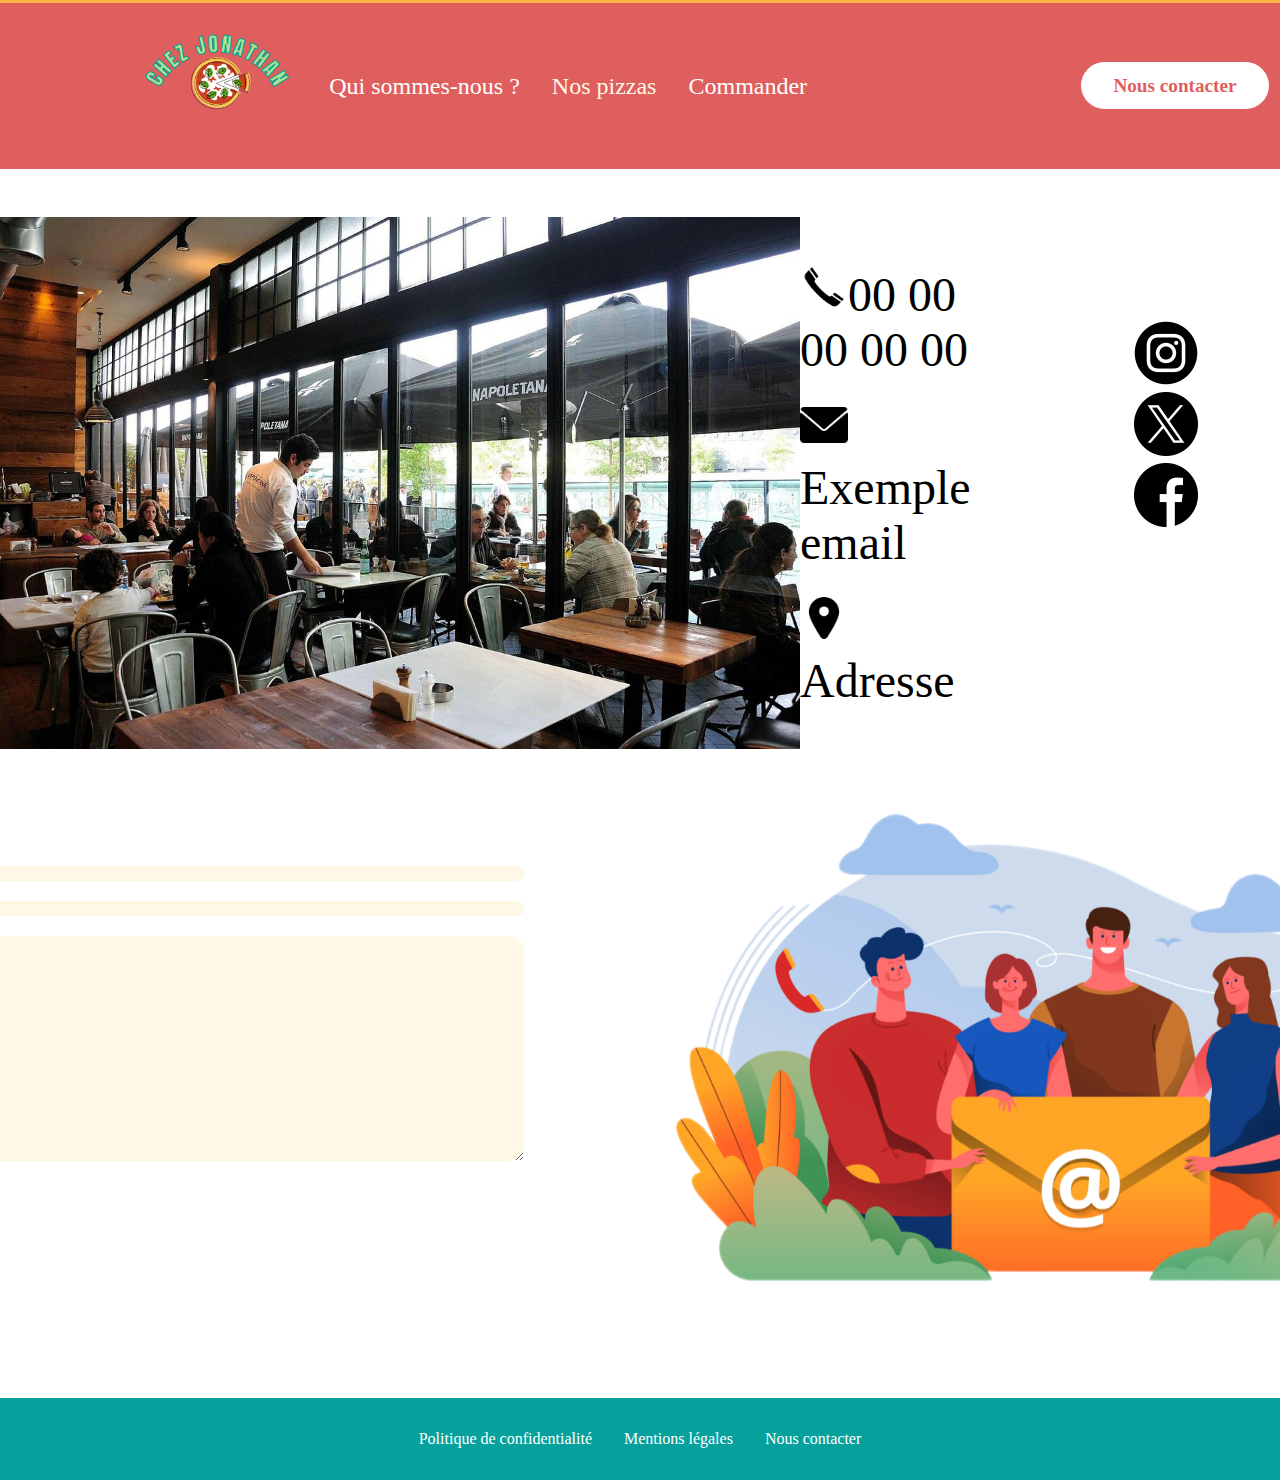
<file: contact.html>
<!DOCTYPE html>
<html lang="en">
    <head>
        <meta charset="UTF-8">
        <meta name="viewport" content="width=device-width, initial-scale=1.0">
        <link rel="stylesheet" href="https://cdnjs.cloudflare.com/ajax/libs/font-awesome/6.0.0/css/all.min.css">
        <link rel="stylesheet" href="assets/style.css">
        <link rel="shortcut icon" href="assets/img/logo pizzeria.png" type="image/x-icon">
        <script src="assets/js/script.js" defer></script>
        <title>contact - Chez Jonathan Pizzeria</title>
    </head>
<body>
    <nav>
        <ul class="navbar" id="navbar">
            <li class="navbar-left">
                <ul>
                    <li><a href="index.html"><img src="./assets/img/logo pizzeria.png" alt="Logo pizzeria"></a></li>
                    <li>
                        <ul class="navbar-left-menu">
                            <li>Qui sommes-nous ?</li>
                            <li><a href="nos-pizzas.html">Nos pizzas</a></li>
                            <li>Commander</li>
                        </ul>
                    </li>
                </ul>
            </li>
            <li class="navbar-right">
                <div class="btn btn-secondary">
                    <a href="contact.html">Nous contacter</a>
                </div>
            </li>
            <li>
                <img src="assets/img/menu-btn.png" alt="menu hambuger" class="menu-mobile">
            </i>
        </ul>
    </nav>
    <main>
        <section class="premier">
            <ul>
                <li class="premier-left">
                    <img src="assets/img/restaurant.jpg" alt="">
                </li>
                <li class="premier-right">
                    <ul class="premier-info">
                        <li>
                            <a href="tel:000000000"><img src="assets/img/telephone.png" alt="image téléphone">00 00 00 00 00</a>
                        </li>
                        <li>
                            <a href="mailto:alexis.benamar03@gmail.com"><img src="assets/img/enveloppe.png" alt="mail">Exemple email</a>
                        </li>
                        <li>
                            <a href=""><img src="assets/img/lieu.png" alt="lieu">Adresse</a>
                        </li>
                    </ul>

                </li>
            </ul>

        </section>
        <section class="second">
            <ul>
                <li class="form">
                    <div class="contact-form">
                        <form action="https://api.web3forms.com/submit" method="POST" class="left-contact">
                            <div class="left-contact-title">
                                <h4>Contacter Nous!</h4>
                                <hr>
                            </div>
                            <input type="hidden" name="access_key" value="b45daebb-c9ae-4721-9902-d6461aa0c37f">
                            <input type="text" name="Nom" placeholder="Votre nom et prénom" class="contact-inputs" required>
                            <input type="text" name="email" placeholder="Votre mail" class="contact-inputs" required>
                            <textarea name="texte" placeholder="votre message" rows="15" class="contact-inputs" required ></textarea>
                            <button type="submit">Envoyer <img src="assets/img/envoyer.png" alt=""></button>
                        </form>
                    </div>
                </li>
                <li>
                    <div class="right-contact" >
                        <img src="assets/img/image_form.png" alt="images formulaires">
                    </div>
                </li>
            </ul>
        </section>  
        <section>
            <ul class="socialmedia">
                <a href="https://www.instagram.com"><li><button><img src="assets/img/instagram.png" alt="logo instagram"></button></li></a>
               <a href="https://www.x.com"> <li><button><img src="assets/img/twitter.png" alt="logo twitter/x"></button></li></a>
                <a href="https://www.facebook.com"><li><button><img src="assets/img/facebook.png" alt="logo facebook"></button></li></a>
            </ul>
        </section>
        <footer>
            <ul>
                <li><a href="#">Politique de confidentialité</a></li>
                <li><a href="#">Mentions légales</a></li>
                <li><a href="contact.html">Nous contacter</a></li>
            </ul>
        </footer>
    </main>
</body>
</html>
</file>
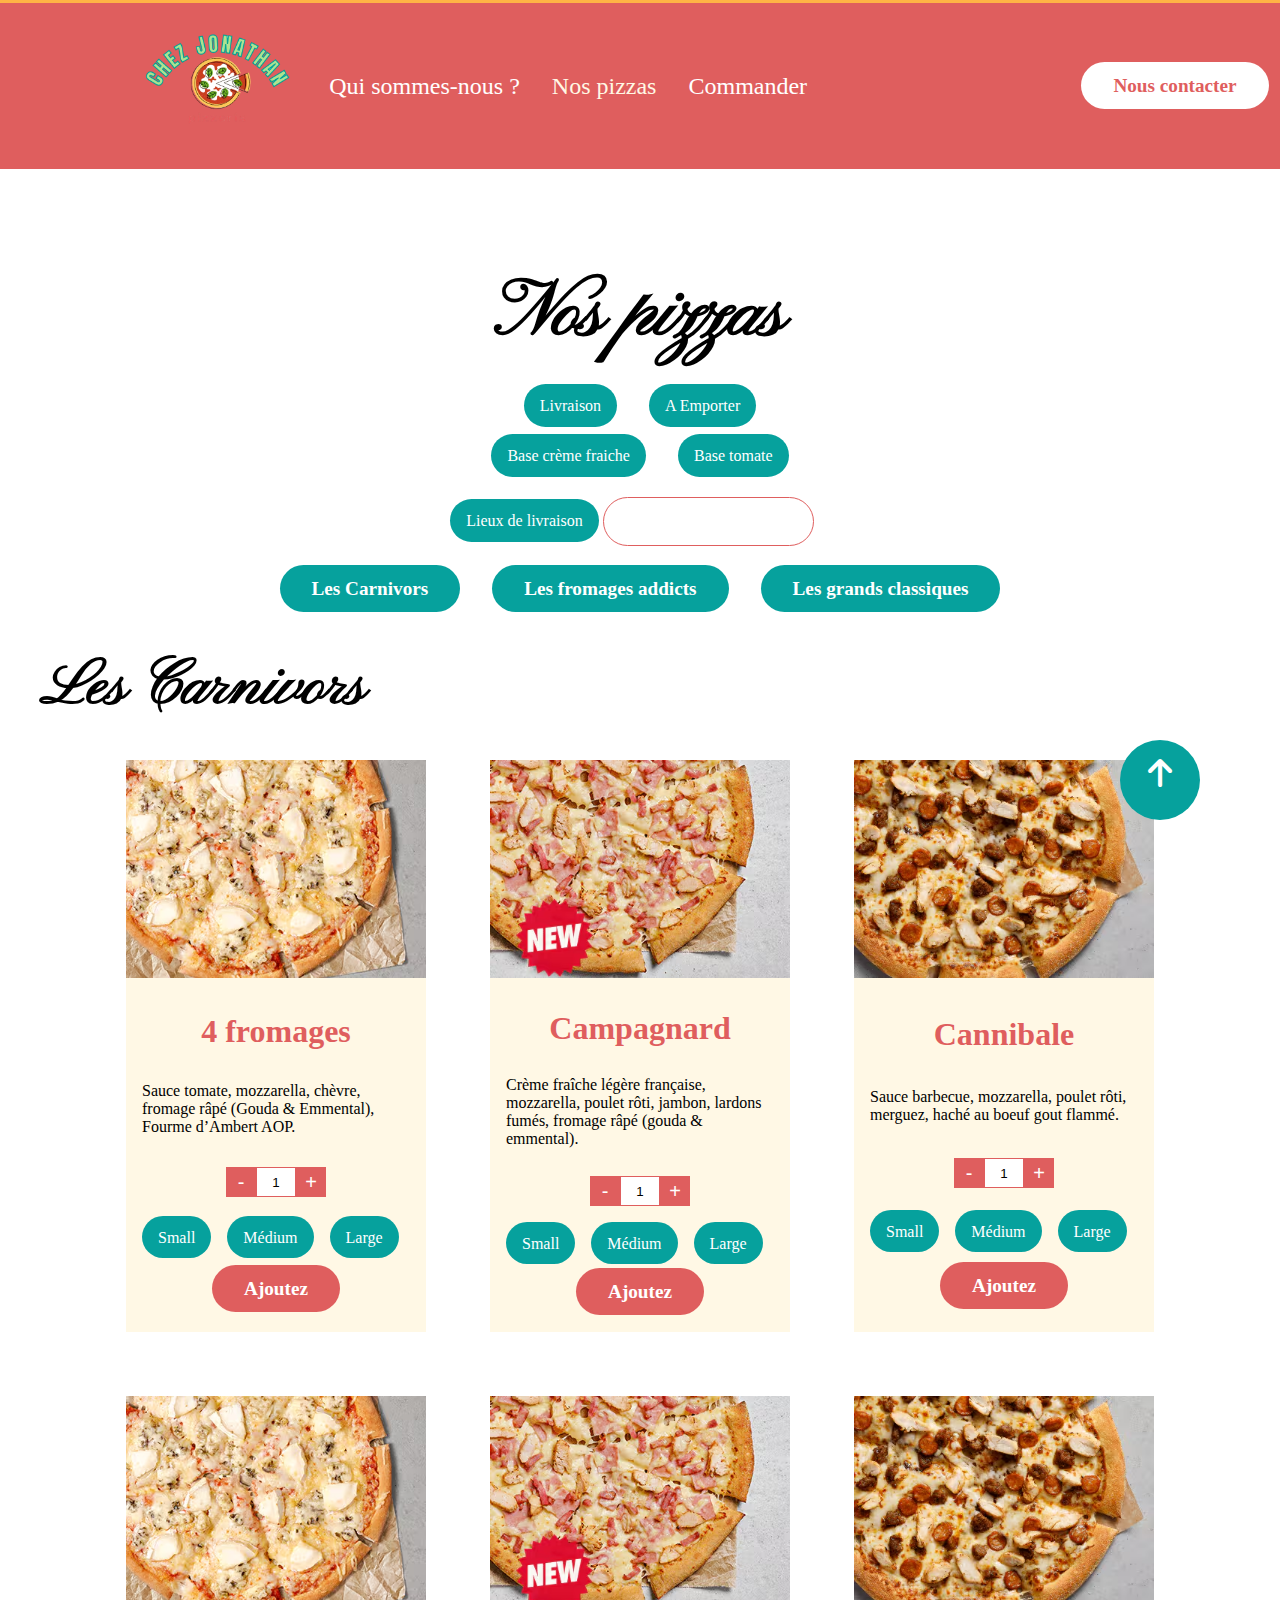
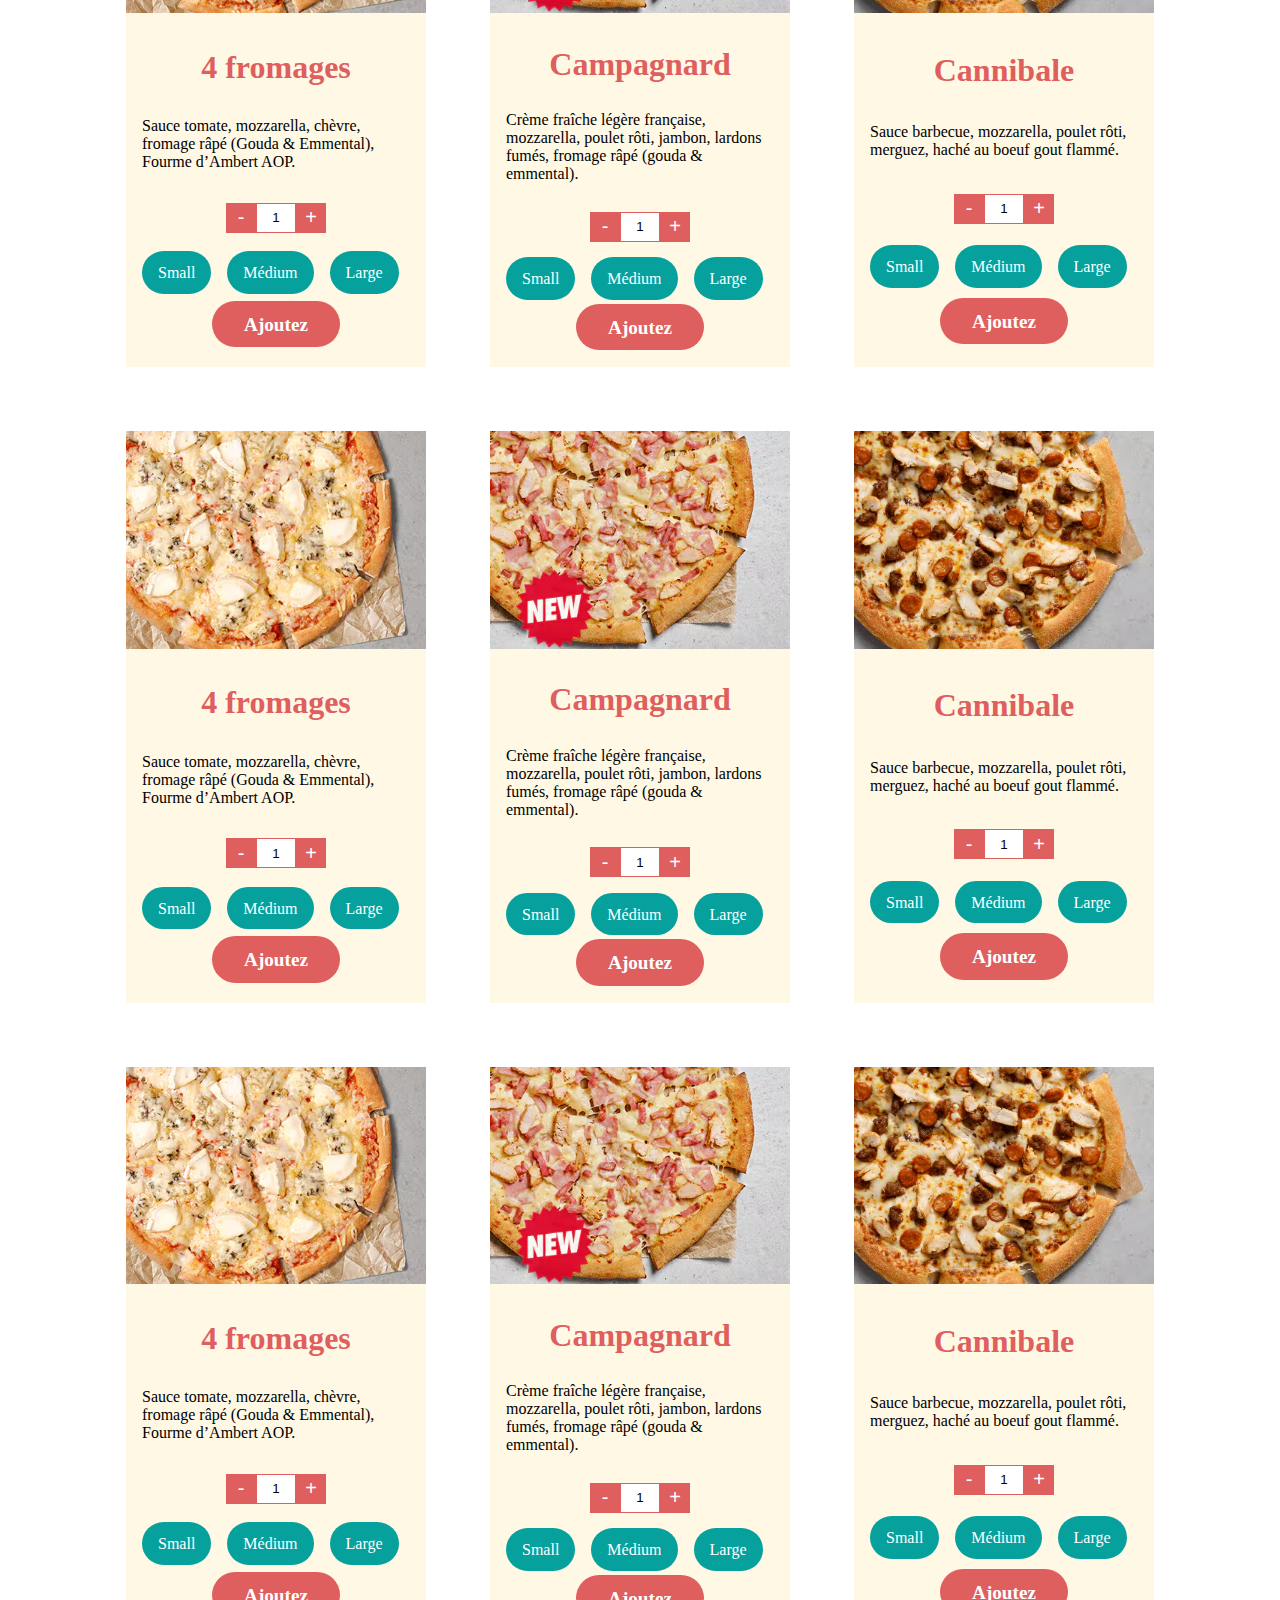
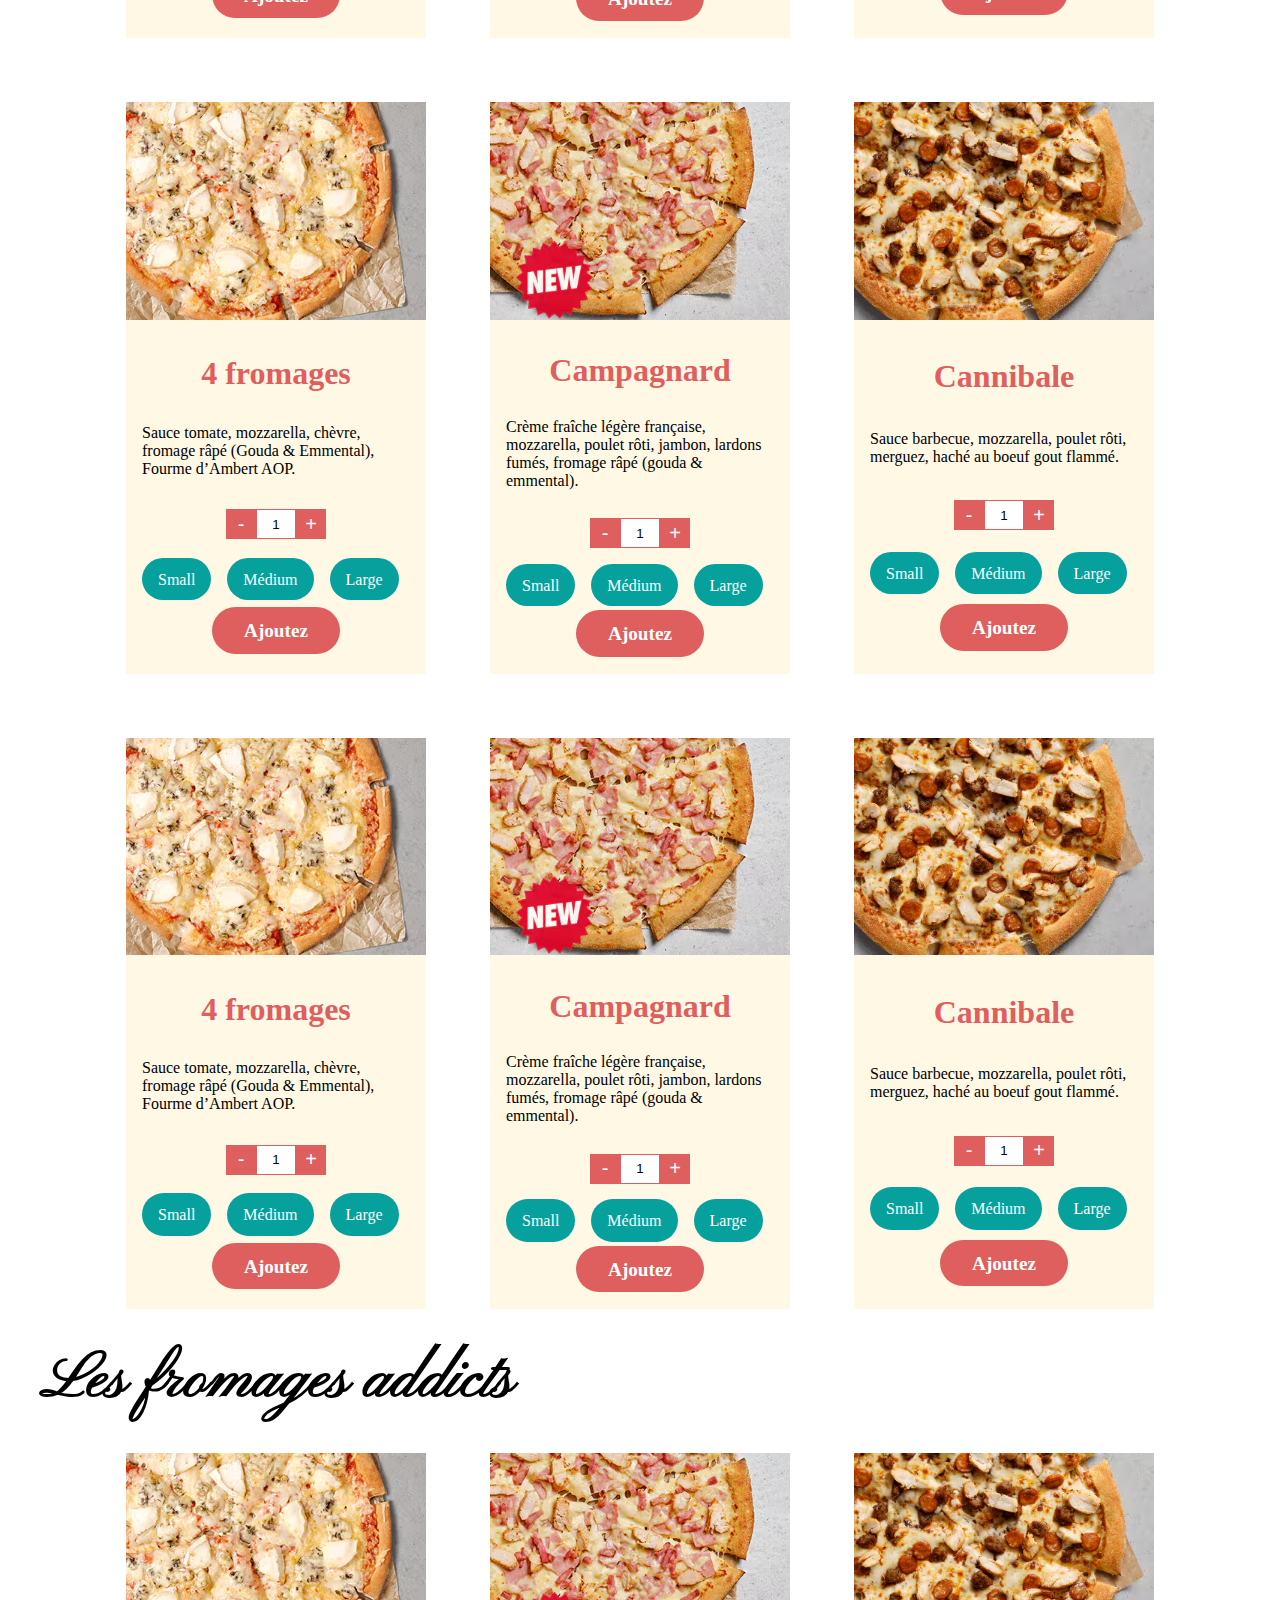
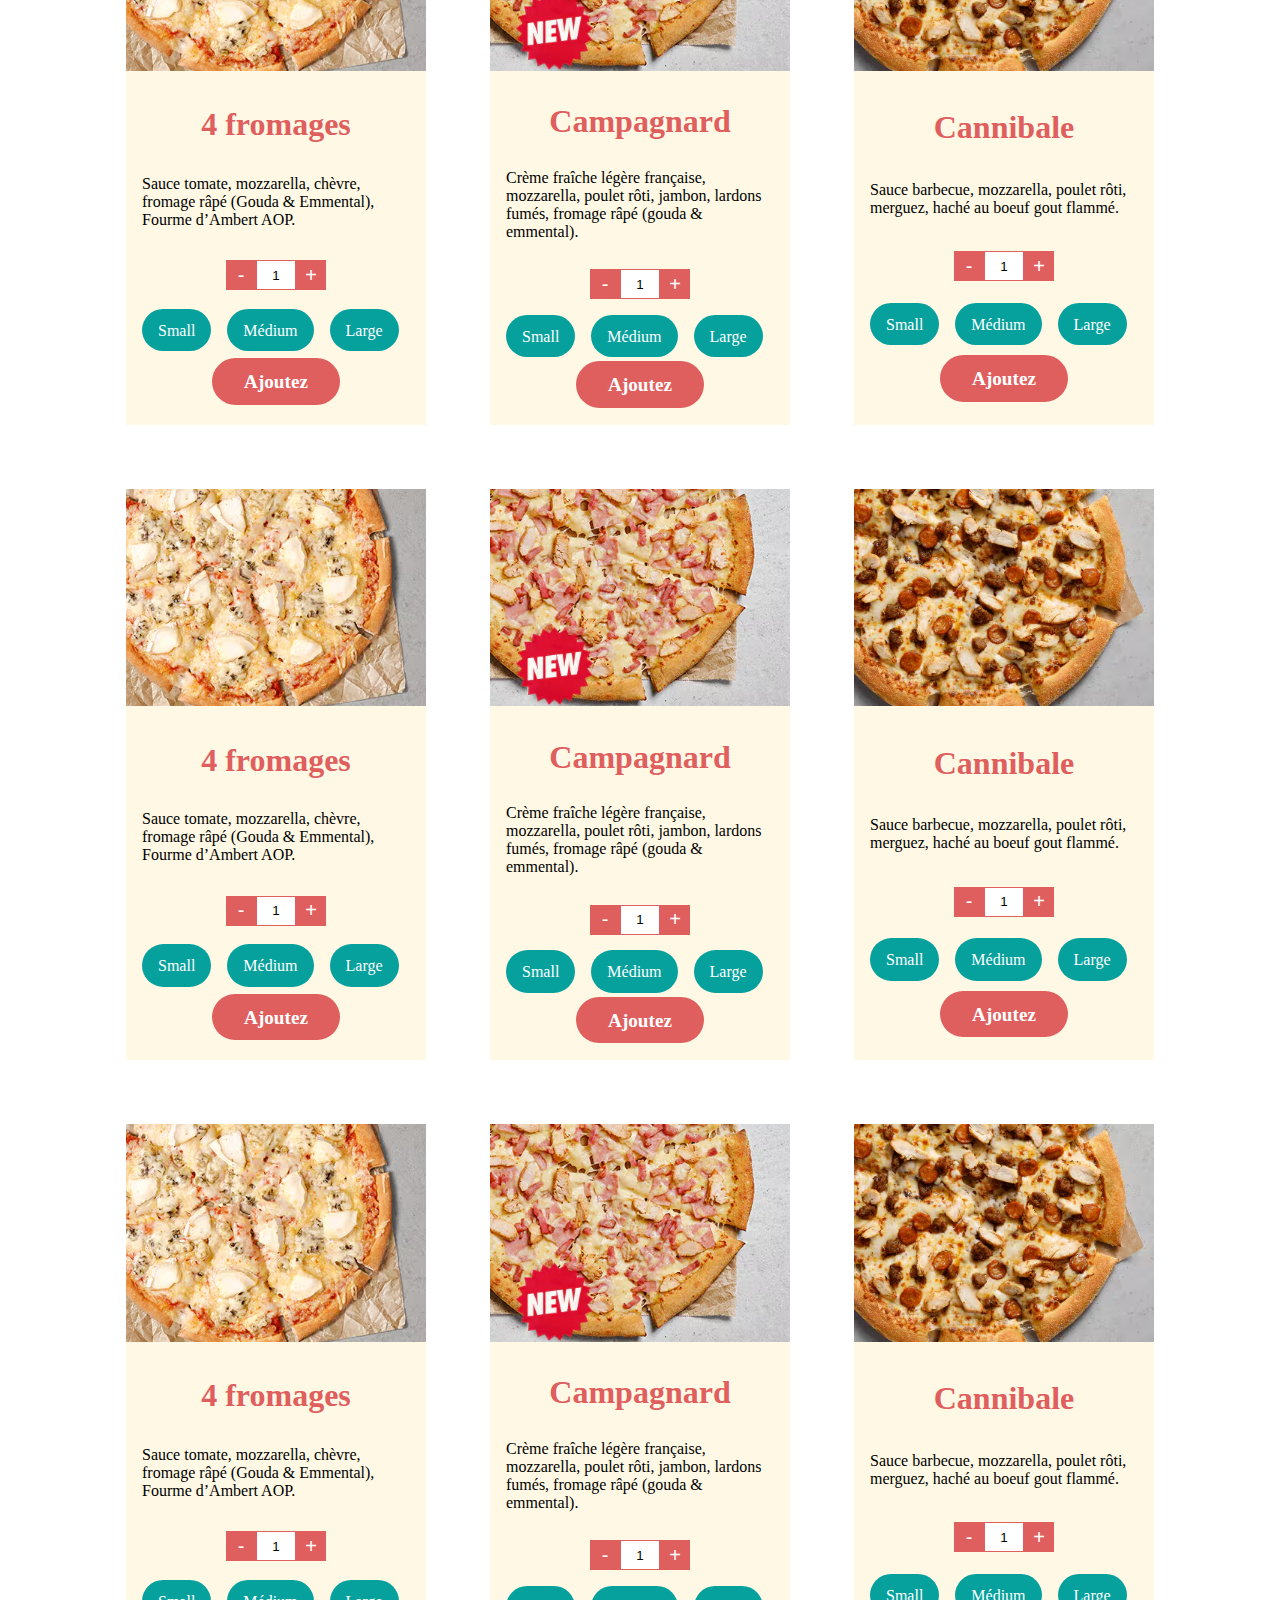
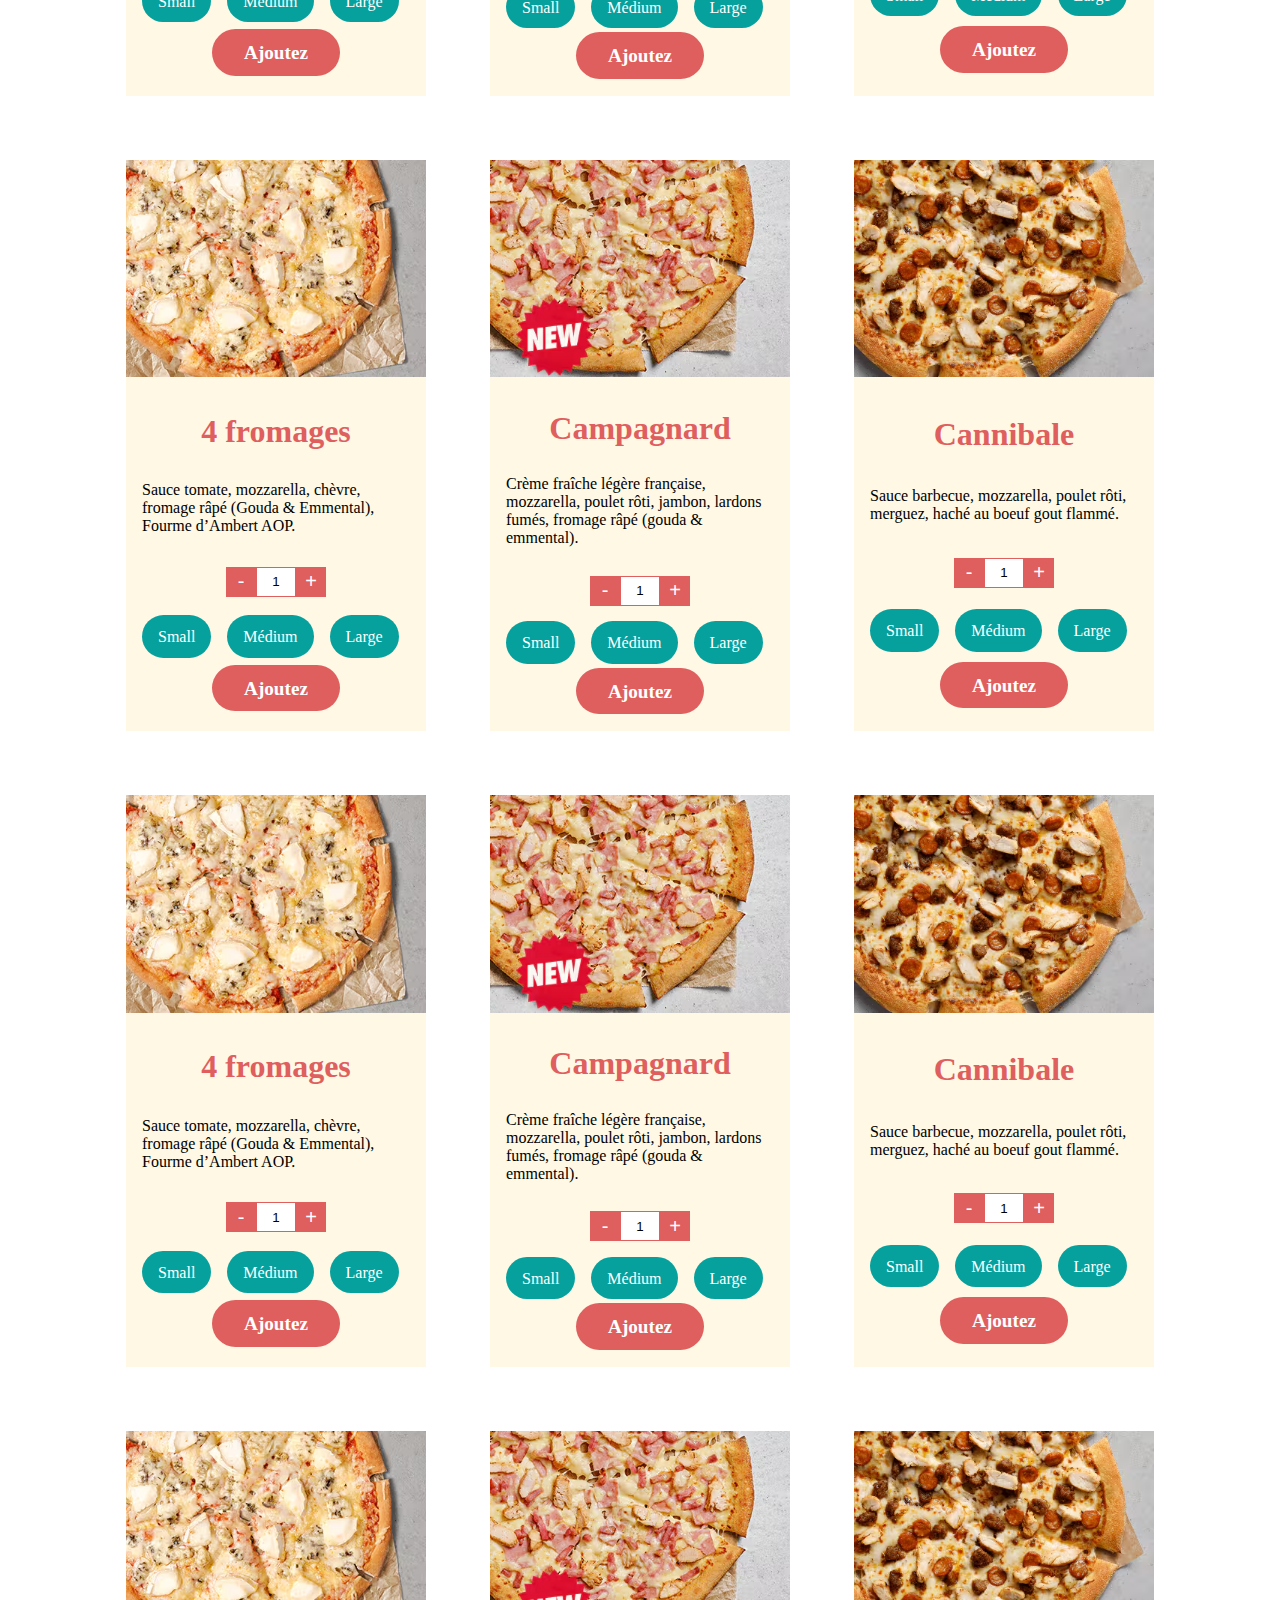
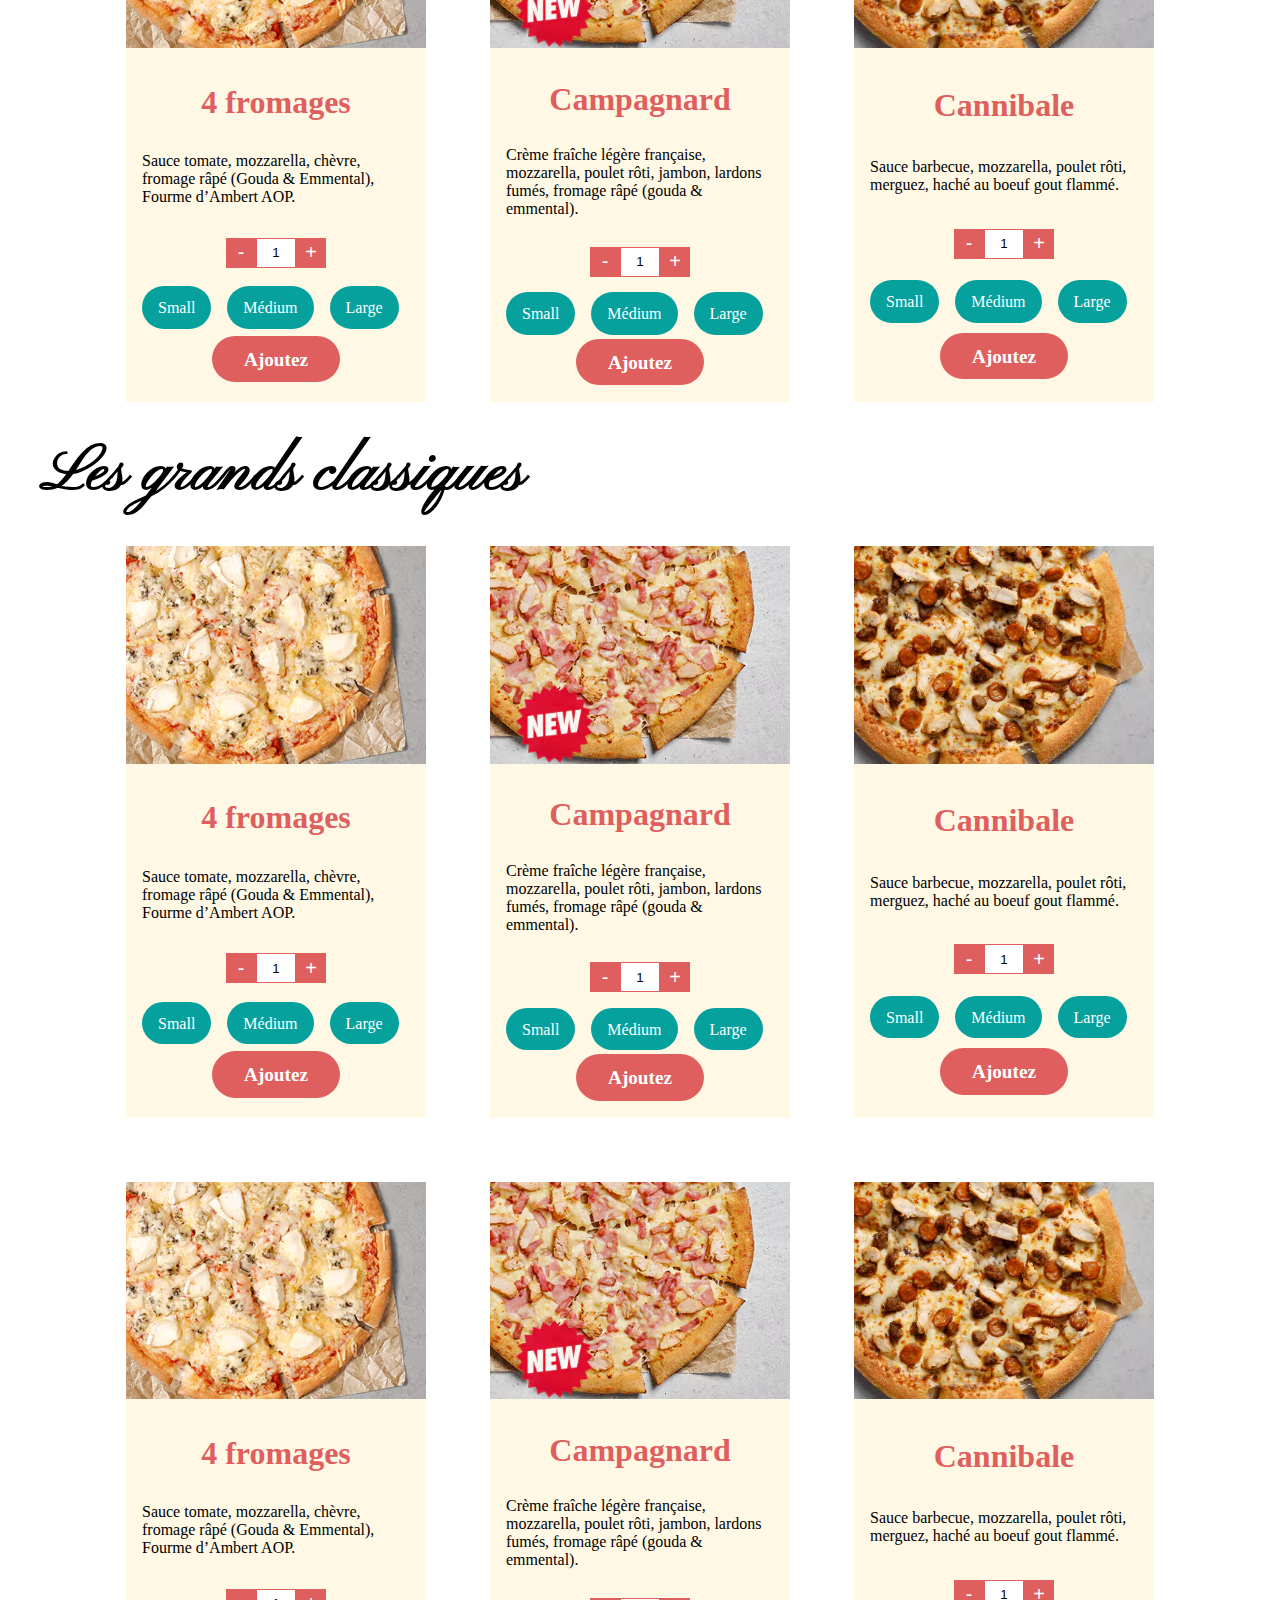
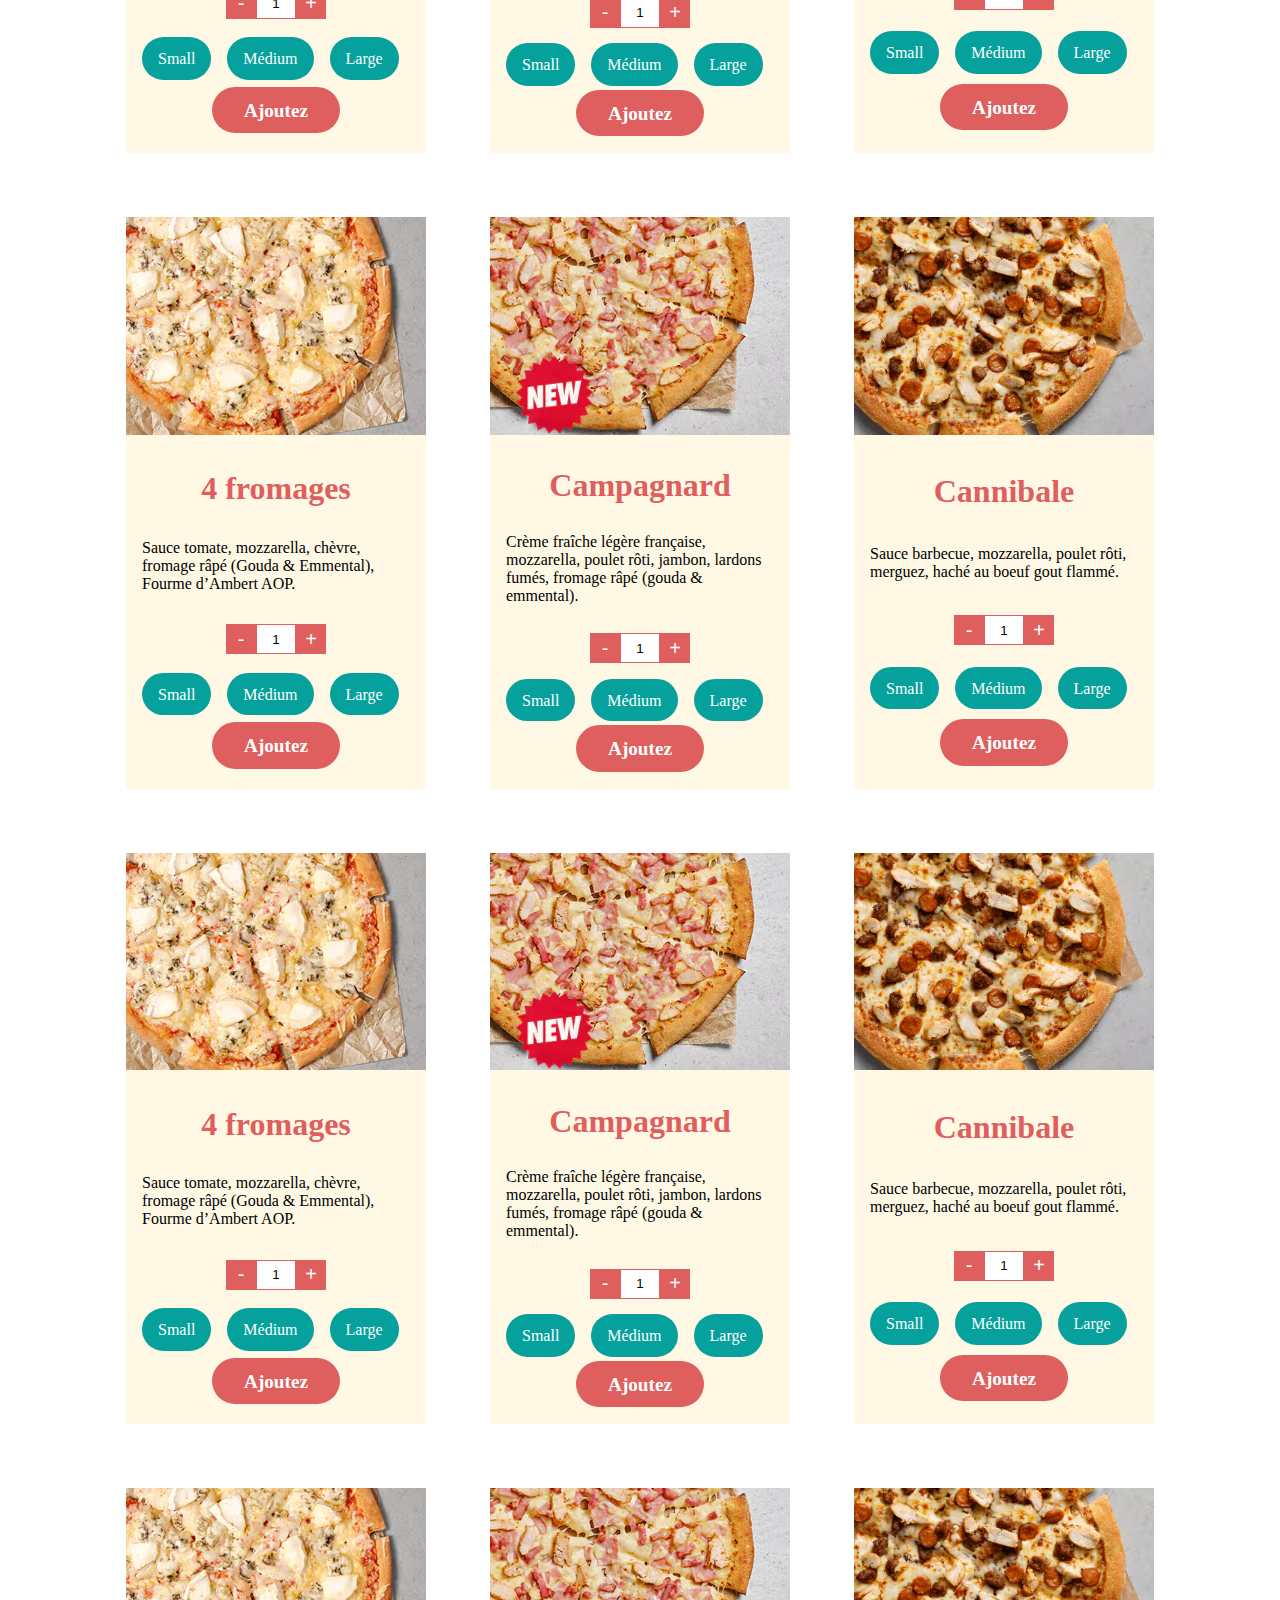
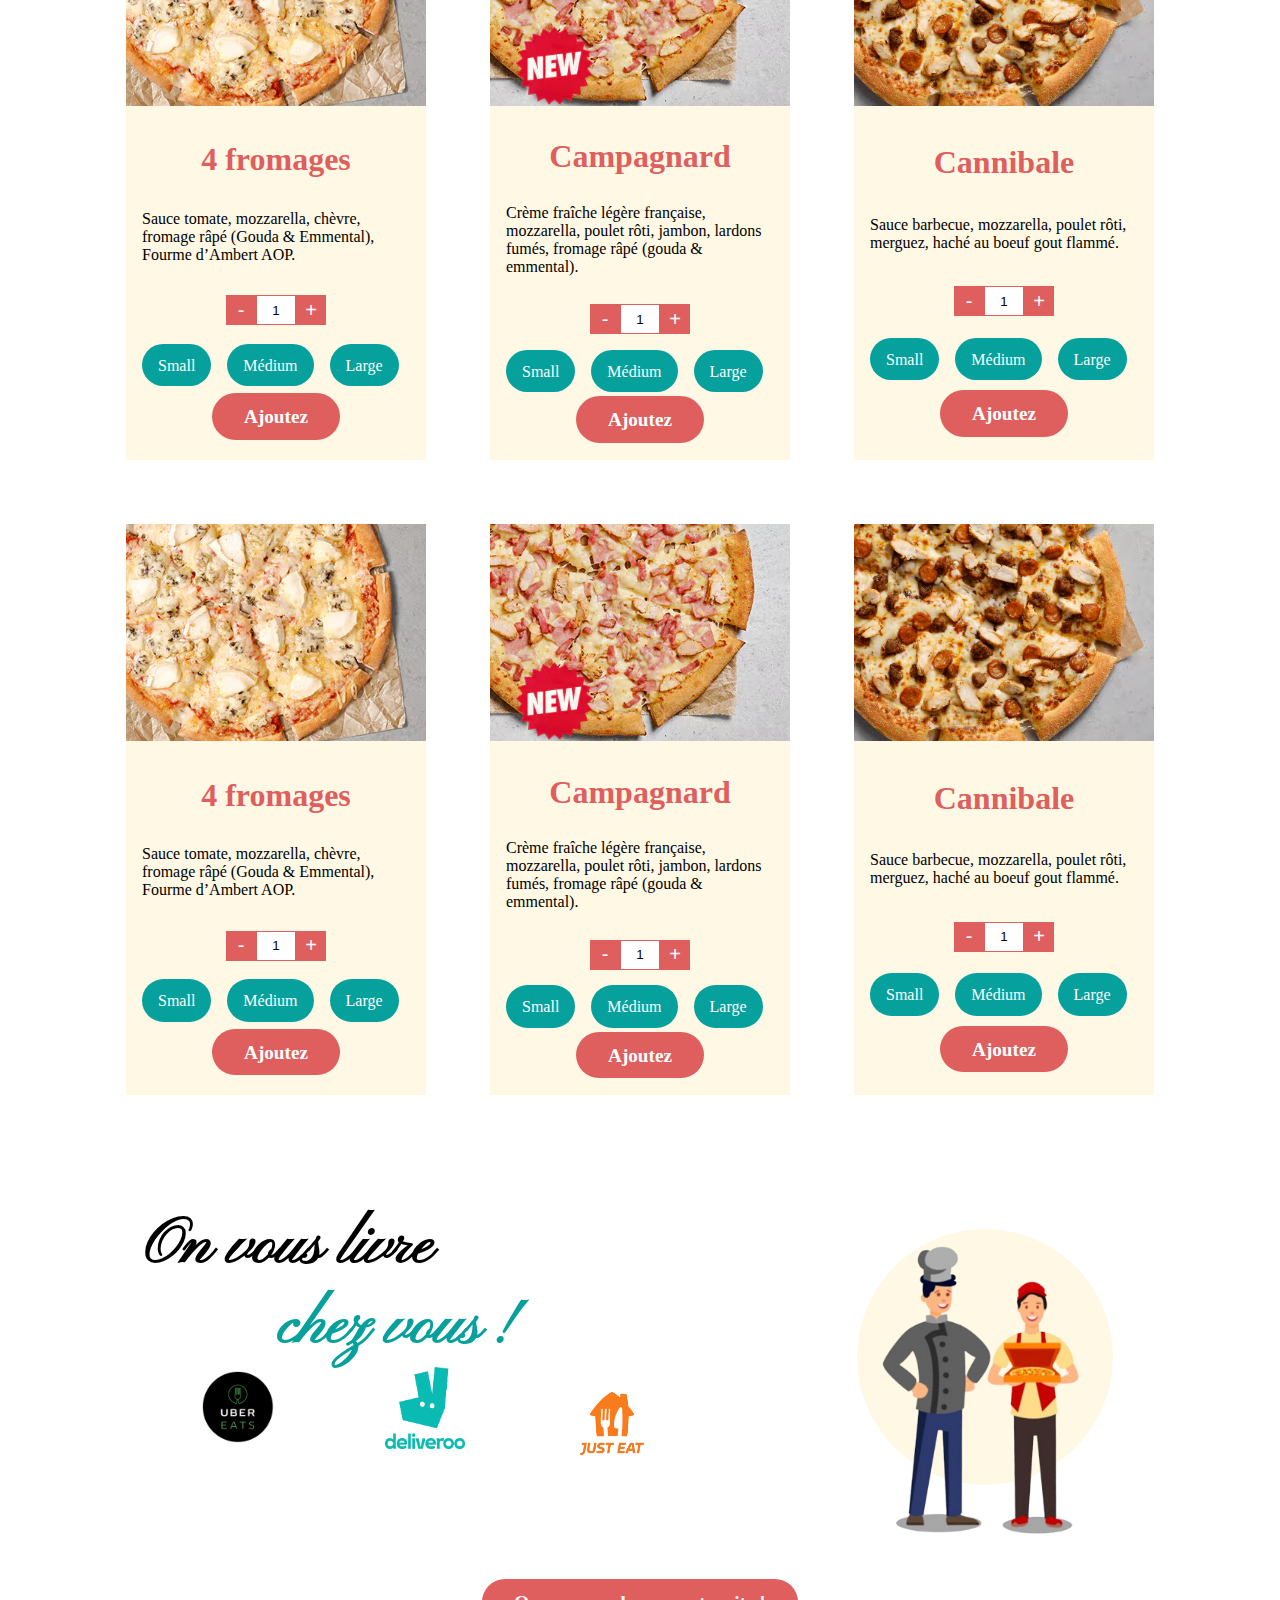
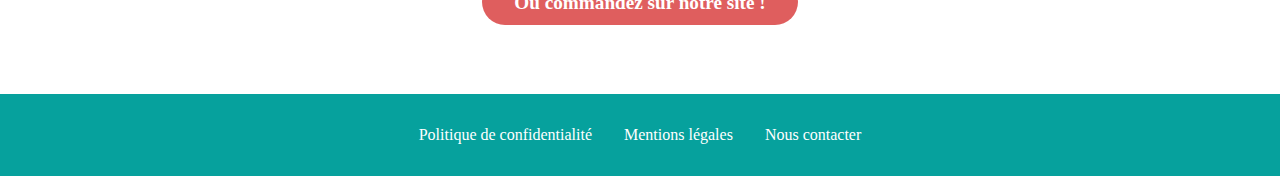
<file: nos-pizzas.html>
<!DOCTYPE html>
<html lang="fr">
<head>
    <meta charset="UTF-8">
    <meta name="viewport" content="width=device-width, initial-scale=1.0">
    <link rel="stylesheet" href="https://cdnjs.cloudflare.com/ajax/libs/font-awesome/6.0.0/css/all.min.css">
    <link rel="stylesheet" href="assets/style.css">
    <link rel="shortcut icon" href="assets/img/logo pizzeria.png" type="image/x-icon">
    <script src="assets/js/script.js" defer></script>
    <title>Nos pizzas - Chez Jonathan Pizzeria</title>
</head>
<body>
    <nav>
        <ul class="navbar" id="navbar">
            <li class="navbar-left">
                <ul>
                    <li><a href="index.html"><img src="./assets/img/logo pizzeria.png" alt="Logo pizzeria"></a></li>
                    <li>
                        <ul class="navbar-left-menu">
                            <li>Qui sommes-nous ?</li>
                            <li><a href="nos-pizzas.html">Nos pizzas</a></li>
                            <li>Commander</li>
                        </ul>
                    </li>
                </ul>
            </li>
            <li class="navbar-right">
                <div class="btn btn-secondary">
                    <a href="contact.html">Nous contacter</a>
                </div>
            </li>
            <li>
                <img src="assets/img/menu-btn.png" alt="menu hambuger" class="menu-mobile">
            </i>
        </ul>
    </nav>
    <main>
        <section class="title">
            <div class="container">
                <h1>Nos pizzas</h1>
            </div>
            <ul class="container formulaire">
                <li>
                    <input type="radio" name="Small" id="livraison">
                    <label for="livraison">Livraison</label>
                </li>
                <li>
                    <input type="radio" name="Small" id="Emporter">
                    <label for="Emporter">A Emporter</label>
                </li>
            </ul>
            <ul class="container formulaire">
                <li>
                    <input type="radio" name="Base" id="fraiche">
                    <label for="fraiche">Base crème fraiche</label>
                </li>
                <li>
                    <input type="radio" name="Base" id="base">
                    <label for="base">Base tomate</label>
                </li>
            </ul>
            <div class="container formulaire center">
                <label for="ville">Lieux de livraison</label>
                <input type="text" name="ville" id="ville" list="listeVille">
                <datalist id="listeVille">
                    <option value="Gaillon">Gaillon</option>
                    <option value="Aubevoye">Aubevoye</option>
                    <option value="Saint-Marcel">Saint-Marcel</option>
                    <option value="Vernon">Vernon</option>
                    <option value="Saint-Just">Saint-Just</option>
                </datalist>
            </div>
            <ul class="container formulaire btn btn-primaire">
                <li><a href="#Carnivos">Les Carnivors</a></li>
                <li><a href="#addicts">Les fromages addicts</a></li>
                <li><a href="#classiques">Les grands classiques</a></li>
            </ul>
        </section>
        <article class="container">
            <h2 id="Carnivors">Les Carnivors</h2>
            <ul class="commande-list">
                <li class="commande">
                    <div class="commande-image">
                        <img src="assets/img/4-fromages.avif" alt="pizza 4 frogmages">
                    </div>
                    <div class="commande-container">
                        <div class="commande-title">
                            <h3>4 fromages</h3>
                        </div>
                        <div class="commande-compo">
                            <p>Sauce tomate, mozzarella, chèvre, fromage râpé (Gouda & Emmental), Fourme d’Ambert AOP.</p>
                        </div>
                        <div class="quantity-input">
                            <button type="button" class="decrease">-</button>
                            <input type="text" class="quantity" value="1" min="1" readonly>
                            <button type="button" class="increase">+</button>
                        </div>
                        <ul class="select">
                            <li>
                                <input type="radio" name="Small" id="Small">
                                <label for="Small">Small</label>
                            </li>
                            <li>
                                <input type="radio" name="Small" id="Médium">
                                <label for="Médium">Médium</label>
                            </li>
                            <li>
                                <input type="radio" name="Small" id="Large">
                                <label for="Large">Large</label>
                            </li>
                        </ul>
                        <div class="btn btn-third">
                            <a href="">Ajoutez</a>
                        </div>
                    </div>
                </li>
                <li class="commande"> 
                    <div class="commande-image">
                        <img src="assets/img/campagnard.avif" alt="pizza campagnard">
                    </div>
                    <div class="commande-container">
                        <div class="commande-title">
                            <h3>Campagnard</h3>
                        </div>
                        <div class="commande-compo">
                            <p>Crème fraîche légère française, mozzarella, poulet rôti, jambon, lardons fumés, fromage râpé (gouda & emmental).</p>
                        </div>
                        <div class="quantity-input">
                            <button type="button" class="decrease">-</button>
                            <input type="text" class="quantity" value="1" min="1" readonly>
                            <button type="button" class="increase">+</button>
                        </div>
                        <ul class="select">
                            <li>
                                <input type="radio" name="Small" id="Small">
                                <label for="Small">Small</label>
                            </li>
                            <li>
                                <input type="radio" name="Small" id="Médium">
                                <label for="Médium">Médium</label>
                            </li>
                            <li>
                                <input type="radio" name="Small" id="Large">
                                <label for="Large">Large</label>
                            </li>
                        </ul>
                        <div class="btn btn-third">
                            <a href="">Ajoutez</a>
                        </div>
                    </div>
                </li>
                <li class="commande"> 
                    <div class="commande-image">
                        <img src="assets/img/cannibal.avif" alt="pizza cannibal">
                    </div>
                    <div class="commande-container">
                        <div class="commande-title">
                            <h3>Cannibale</h3>
                        </div>
                        <div class="commande-compo">
                            <p>Sauce barbecue, mozzarella, poulet rôti, merguez, haché au boeuf gout flammé.</p>
                        </div>
                        <div class="quantity-input">
                            <button type="button" class="decrease">-</button>
                            <input type="text" class="quantity" value="1" min="1" readonly>
                            <button type="button" class="increase">+</button>
                        </div>
                        <ul class="select">
                            <li>
                                <input type="radio" name="Small" id="Small">
                                <label for="Small">Small</label>
                            </li>
                            <li>
                                <input type="radio" name="Small" id="Médium">
                                <label for="Médium">Médium</label>
                            </li>
                            <li>
                                <input type="radio" name="Small" id="Large">
                                <label for="Large">Large</label>
                            </li>
                        </ul>
                        <div class="btn btn-third">
                            <a href="">Ajoutez</a>
                        </div>
                    </div>
                </li>
                <li class="commande">
                    <div class="commande-image">
                        <img src="assets/img/4-fromages.avif" alt="pizza 4 frogmages">
                    </div>
                    <div class="commande-container">
                        <div class="commande-title">
                            <h3>4 fromages</h3>
                        </div>
                        <div class="commande-compo">
                            <p>Sauce tomate, mozzarella, chèvre, fromage râpé (Gouda & Emmental), Fourme d’Ambert AOP.</p>
                        </div>
                        <div class="quantity-input">
                            <button type="button" class="decrease">-</button>
                            <input type="text" class="quantity" value="1" min="1" readonly>
                            <button type="button" class="increase">+</button>
                        </div>
                        <ul class="select">
                            <li>
                                <input type="radio" name="Small" id="Small">
                                <label for="Small">Small</label>
                            </li>
                            <li>
                                <input type="radio" name="Small" id="Médium">
                                <label for="Médium">Médium</label>
                            </li>
                            <li>
                                <input type="radio" name="Small" id="Large">
                                <label for="Large">Large</label>
                            </li>
                        </ul>
                        <div class="btn btn-third">
                            <a href="">Ajoutez</a>
                        </div>
                    </div>
                </li>
                <li class="commande"> 
                    <div class="commande-image">
                        <img src="assets/img/campagnard.avif" alt="pizza campagnard">
                    </div>
                    <div class="commande-container">
                        <div class="commande-title">
                            <h3>Campagnard</h3>
                        </div>
                        <div class="commande-compo">
                            <p>Crème fraîche légère française, mozzarella, poulet rôti, jambon, lardons fumés, fromage râpé (gouda & emmental).</p>
                        </div>
                        <div class="quantity-input">
                            <button type="button" class="decrease">-</button>
                            <input type="text" class="quantity" value="1" min="1" readonly>
                            <button type="button" class="increase">+</button>
                        </div>
                        <ul class="select">
                            <li>
                                <input type="radio" name="Small" id="Small">
                                <label for="Small">Small</label>
                            </li>
                            <li>
                                <input type="radio" name="Small" id="Médium">
                                <label for="Médium">Médium</label>
                            </li>
                            <li>
                                <input type="radio" name="Small" id="Large">
                                <label for="Large">Large</label>
                            </li>
                        </ul>
                        <div class="btn btn-third">
                            <a href="">Ajoutez</a>
                        </div>
                    </div>
                </li>
                <li class="commande"> 
                    <div class="commande-image">
                        <img src="assets/img/cannibal.avif" alt="pizza cannibal">
                    </div>
                    <div class="commande-container">
                        <div class="commande-title">
                            <h3>Cannibale</h3>
                        </div>
                        <div class="commande-compo">
                            <p>Sauce barbecue, mozzarella, poulet rôti, merguez, haché au boeuf gout flammé.</p>
                        </div>
                        <div class="quantity-input">
                            <button type="button" class="decrease">-</button>
                            <input type="text" class="quantity" value="1" min="1" readonly>
                            <button type="button" class="increase">+</button>
                        </div>
                        <ul class="select">
                            <li>
                                <input type="radio" name="Small" id="Small">
                                <label for="Small">Small</label>
                            </li>
                            <li>
                                <input type="radio" name="Small" id="Médium">
                                <label for="Médium">Médium</label>
                            </li>
                            <li>
                                <input type="radio" name="Small" id="Large">
                                <label for="Large">Large</label>
                            </li>
                        </ul>
                        <div class="btn btn-third">
                            <a href="">Ajoutez</a>
                        </div>
                    </div>
                </li>
                <li class="commande">
                    <div class="commande-image">
                        <img src="assets/img/4-fromages.avif" alt="pizza 4 frogmages">
                    </div>
                    <div class="commande-container">
                        <div class="commande-title">
                            <h3>4 fromages</h3>
                        </div>
                        <div class="commande-compo">
                            <p>Sauce tomate, mozzarella, chèvre, fromage râpé (Gouda & Emmental), Fourme d’Ambert AOP.</p>
                        </div>
                        <div class="quantity-input">
                            <button type="button" class="decrease">-</button>
                            <input type="text" class="quantity" value="1" min="1" readonly>
                            <button type="button" class="increase">+</button>
                        </div>
                        <ul class="select">
                            <li>
                                <input type="radio" name="Small" id="Small">
                                <label for="Small">Small</label>
                            </li>
                            <li>
                                <input type="radio" name="Small" id="Médium">
                                <label for="Médium">Médium</label>
                            </li>
                            <li>
                                <input type="radio" name="Small" id="Large">
                                <label for="Large">Large</label>
                            </li>
                        </ul>
                        <div class="btn btn-third">
                            <a href="">Ajoutez</a>
                        </div>
                    </div>
                </li>
                <li class="commande"> 
                    <div class="commande-image">
                        <img src="assets/img/campagnard.avif" alt="pizza campagnard">
                    </div>
                    <div class="commande-container">
                        <div class="commande-title">
                            <h3>Campagnard</h3>
                        </div>
                        <div class="commande-compo">
                            <p>Crème fraîche légère française, mozzarella, poulet rôti, jambon, lardons fumés, fromage râpé (gouda & emmental).</p>
                        </div>
                        <div class="quantity-input">
                            <button type="button" class="decrease">-</button>
                            <input type="text" class="quantity" value="1" min="1" readonly>
                            <button type="button" class="increase">+</button>
                        </div>
                        <ul class="select">
                            <li>
                                <input type="radio" name="Small" id="Small">
                                <label for="Small">Small</label>
                            </li>
                            <li>
                                <input type="radio" name="Small" id="Médium">
                                <label for="Médium">Médium</label>
                            </li>
                            <li>
                                <input type="radio" name="Small" id="Large">
                                <label for="Large">Large</label>
                            </li>
                        </ul>
                        <div class="btn btn-third">
                            <a href="">Ajoutez</a>
                        </div>
                    </div>
                </li>
                <li class="commande"> 
                    <div class="commande-image">
                        <img src="assets/img/cannibal.avif" alt="pizza cannibal">
                    </div>
                    <div class="commande-container">
                        <div class="commande-title">
                            <h3>Cannibale</h3>
                        </div>
                        <div class="commande-compo">
                            <p>Sauce barbecue, mozzarella, poulet rôti, merguez, haché au boeuf gout flammé.</p>
                        </div>
                        <div class="quantity-input">
                            <button type="button" class="decrease">-</button>
                            <input type="text" class="quantity" value="1" min="1" readonly>
                            <button type="button" class="increase">+</button>
                        </div>
                        <ul class="select">
                            <li>
                                <input type="radio" name="Small" id="Small">
                                <label for="Small">Small</label>
                            </li>
                            <li>
                                <input type="radio" name="Small" id="Médium">
                                <label for="Médium">Médium</label>
                            </li>
                            <li>
                                <input type="radio" name="Small" id="Large">
                                <label for="Large">Large</label>
                            </li>
                        </ul>
                        <div class="btn btn-third">
                            <a href="">Ajoutez</a>
                        </div>
                    </div>
                </li>
                <li class="commande">
                    <div class="commande-image">
                        <img src="assets/img/4-fromages.avif" alt="pizza 4 frogmages">
                    </div>
                    <div class="commande-container">
                        <div class="commande-title">
                            <h3>4 fromages</h3>
                        </div>
                        <div class="commande-compo">
                            <p>Sauce tomate, mozzarella, chèvre, fromage râpé (Gouda & Emmental), Fourme d’Ambert AOP.</p>
                        </div>
                        <div class="quantity-input">
                            <button type="button" class="decrease">-</button>
                            <input type="text" class="quantity" value="1" min="1" readonly>
                            <button type="button" class="increase">+</button>
                        </div>
                        <ul class="select">
                            <li>
                                <input type="radio" name="Small" id="Small">
                                <label for="Small">Small</label>
                            </li>
                            <li>
                                <input type="radio" name="Small" id="Médium">
                                <label for="Médium">Médium</label>
                            </li>
                            <li>
                                <input type="radio" name="Small" id="Large">
                                <label for="Large">Large</label>
                            </li>
                        </ul>
                        <div class="btn btn-third">
                            <a href="">Ajoutez</a>
                        </div>
                    </div>
                </li>
                <li class="commande"> 
                    <div class="commande-image">
                        <img src="assets/img/campagnard.avif" alt="pizza campagnard">
                    </div>
                    <div class="commande-container">
                        <div class="commande-title">
                            <h3>Campagnard</h3>
                        </div>
                        <div class="commande-compo">
                            <p>Crème fraîche légère française, mozzarella, poulet rôti, jambon, lardons fumés, fromage râpé (gouda & emmental).</p>
                        </div>
                        <div class="quantity-input">
                            <button type="button" class="decrease">-</button>
                            <input type="text" class="quantity" value="1" min="1" readonly>
                            <button type="button" class="increase">+</button>
                        </div>
                        <ul class="select">
                            <li>
                                <input type="radio" name="Small" id="Small">
                                <label for="Small">Small</label>
                            </li>
                            <li>
                                <input type="radio" name="Small" id="Médium">
                                <label for="Médium">Médium</label>
                            </li>
                            <li>
                                <input type="radio" name="Small" id="Large">
                                <label for="Large">Large</label>
                            </li>
                        </ul>
                        <div class="btn btn-third">
                            <a href="">Ajoutez</a>
                        </div>
                    </div>
                </li>
                <li class="commande"> 
                    <div class="commande-image">
                        <img src="assets/img/cannibal.avif" alt="pizza cannibal">
                    </div>
                    <div class="commande-container">
                        <div class="commande-title">
                            <h3>Cannibale</h3>
                        </div>
                        <div class="commande-compo">
                            <p>Sauce barbecue, mozzarella, poulet rôti, merguez, haché au boeuf gout flammé.</p>
                        </div>
                        <div class="quantity-input">
                            <button type="button" class="decrease">-</button>
                            <input type="text" class="quantity" value="1" min="1" readonly>
                            <button type="button" class="increase">+</button>
                        </div>
                        <ul class="select">
                            <li>
                                <input type="radio" name="Small" id="Small">
                                <label for="Small">Small</label>
                            </li>
                            <li>
                                <input type="radio" name="Small" id="Médium">
                                <label for="Médium">Médium</label>
                            </li>
                            <li>
                                <input type="radio" name="Small" id="Large">
                                <label for="Large">Large</label>
                            </li>
                        </ul>
                        <div class="btn btn-third">
                            <a href="">Ajoutez</a>
                        </div>
                    </div>
                </li>
                <li class="commande">
                    <div class="commande-image">
                        <img src="assets/img/4-fromages.avif" alt="pizza 4 frogmages">
                    </div>
                    <div class="commande-container">
                        <div class="commande-title">
                            <h3>4 fromages</h3>
                        </div>
                        <div class="commande-compo">
                            <p>Sauce tomate, mozzarella, chèvre, fromage râpé (Gouda & Emmental), Fourme d’Ambert AOP.</p>
                        </div>
                        <div class="quantity-input">
                            <button type="button" class="decrease">-</button>
                            <input type="text" class="quantity" value="1" min="1" readonly>
                            <button type="button" class="increase">+</button>
                        </div>
                        <ul class="select">
                            <li>
                                <input type="radio" name="Small" id="Small">
                                <label for="Small">Small</label>
                            </li>
                            <li>
                                <input type="radio" name="Small" id="Médium">
                                <label for="Médium">Médium</label>
                            </li>
                            <li>
                                <input type="radio" name="Small" id="Large">
                                <label for="Large">Large</label>
                            </li>
                        </ul>
                        <div class="btn btn-third">
                            <a href="">Ajoutez</a>
                        </div>
                    </div>
                </li>
                <li class="commande"> 
                    <div class="commande-image">
                        <img src="assets/img/campagnard.avif" alt="pizza campagnard">
                    </div>
                    <div class="commande-container">
                        <div class="commande-title">
                            <h3>Campagnard</h3>
                        </div>
                        <div class="commande-compo">
                            <p>Crème fraîche légère française, mozzarella, poulet rôti, jambon, lardons fumés, fromage râpé (gouda & emmental).</p>
                        </div>
                        <div class="quantity-input">
                            <button type="button" class="decrease">-</button>
                            <input type="text" class="quantity" value="1" min="1" readonly>
                            <button type="button" class="increase">+</button>
                        </div>
                        <ul class="select">
                            <li>
                                <input type="radio" name="Small" id="Small">
                                <label for="Small">Small</label>
                            </li>
                            <li>
                                <input type="radio" name="Small" id="Médium">
                                <label for="Médium">Médium</label>
                            </li>
                            <li>
                                <input type="radio" name="Small" id="Large">
                                <label for="Large">Large</label>
                            </li>
                        </ul>
                        <div class="btn btn-third">
                            <a href="">Ajoutez</a>
                        </div>
                    </div>
                </li>
                <li class="commande"> 
                    <div class="commande-image">
                        <img src="assets/img/cannibal.avif" alt="pizza cannibal">
                    </div>
                    <div class="commande-container">
                        <div class="commande-title">
                            <h3>Cannibale</h3>
                        </div>
                        <div class="commande-compo">
                            <p>Sauce barbecue, mozzarella, poulet rôti, merguez, haché au boeuf gout flammé.</p>
                        </div>
                        <div class="quantity-input">
                            <button type="button" class="decrease">-</button>
                            <input type="text" class="quantity" value="1" min="1" readonly>
                            <button type="button" class="increase">+</button>
                        </div>
                        <ul class="select">
                            <li>
                                <input type="radio" name="Small" id="Small">
                                <label for="Small">Small</label>
                            </li>
                            <li>
                                <input type="radio" name="Small" id="Médium">
                                <label for="Médium">Médium</label>
                            </li>
                            <li>
                                <input type="radio" name="Small" id="Large">
                                <label for="Large">Large</label>
                            </li>
                        </ul>
                        <div class="btn btn-third">
                            <a href="">Ajoutez</a>
                        </div>
                    </div>
                </li>
                <li class="commande">
                    <div class="commande-image">
                        <img src="assets/img/4-fromages.avif" alt="pizza 4 frogmages">
                    </div>
                    <div class="commande-container">
                        <div class="commande-title">
                            <h3>4 fromages</h3>
                        </div>
                        <div class="commande-compo">
                            <p>Sauce tomate, mozzarella, chèvre, fromage râpé (Gouda & Emmental), Fourme d’Ambert AOP.</p>
                        </div>
                        <div class="quantity-input">
                            <button type="button" class="decrease">-</button>
                            <input type="text" class="quantity" value="1" min="1" readonly>
                            <button type="button" class="increase">+</button>
                        </div>
                        <ul class="select">
                            <li>
                                <input type="radio" name="Small" id="Small">
                                <label for="Small">Small</label>
                            </li>
                            <li>
                                <input type="radio" name="Small" id="Médium">
                                <label for="Médium">Médium</label>
                            </li>
                            <li>
                                <input type="radio" name="Small" id="Large">
                                <label for="Large">Large</label>
                            </li>
                        </ul>
                        <div class="btn btn-third">
                            <a href="">Ajoutez</a>
                        </div>
                    </div>
                </li>
                <li class="commande"> 
                    <div class="commande-image">
                        <img src="assets/img/campagnard.avif" alt="pizza campagnard">
                    </div>
                    <div class="commande-container">
                        <div class="commande-title">
                            <h3>Campagnard</h3>
                        </div>
                        <div class="commande-compo">
                            <p>Crème fraîche légère française, mozzarella, poulet rôti, jambon, lardons fumés, fromage râpé (gouda & emmental).</p>
                        </div>
                        <div class="quantity-input">
                            <button type="button" class="decrease">-</button>
                            <input type="text" class="quantity" value="1" min="1" readonly>
                            <button type="button" class="increase">+</button>
                        </div>
                        <ul class="select">
                            <li>
                                <input type="radio" name="Small" id="Small">
                                <label for="Small">Small</label>
                            </li>
                            <li>
                                <input type="radio" name="Small" id="Médium">
                                <label for="Médium">Médium</label>
                            </li>
                            <li>
                                <input type="radio" name="Small" id="Large">
                                <label for="Large">Large</label>
                            </li>
                        </ul>
                        <div class="btn btn-third">
                            <a href="">Ajoutez</a>
                        </div>
                    </div>
                </li>
                <li class="commande"> 
                    <div class="commande-image">
                        <img src="assets/img/cannibal.avif" alt="pizza cannibal">
                    </div>
                    <div class="commande-container">
                        <div class="commande-title">
                            <h3>Cannibale</h3>
                        </div>
                        <div class="commande-compo">
                            <p>Sauce barbecue, mozzarella, poulet rôti, merguez, haché au boeuf gout flammé.</p>
                        </div>
                        <div class="quantity-input">
                            <button type="button" class="decrease">-</button>
                            <input type="text" class="quantity" value="1" min="1" readonly>
                            <button type="button" class="increase">+</button>
                        </div>
                        <ul class="select">
                            <li>
                                <input type="radio" name="Small" id="Small">
                                <label for="Small">Small</label>
                            </li>
                            <li>
                                <input type="radio" name="Small" id="Médium">
                                <label for="Médium">Médium</label>
                            </li>
                            <li>
                                <input type="radio" name="Small" id="Large">
                                <label for="Large">Large</label>
                            </li>
                        </ul>
                        <div class="btn btn-third">
                            <a href="">Ajoutez</a>
                        </div>
                    </div>
                </li>
            </ul>
            <h2 id="addicts">Les fromages addicts</h2>
            <ul class="commande-list">
                <li class="commande">
                    <div class="commande-image">
                        <img src="assets/img/4-fromages.avif" alt="pizza 4 frogmages">
                    </div>
                    <div class="commande-container">
                        <div class="commande-title">
                            <h3>4 fromages</h3>
                        </div>
                        <div class="commande-compo">
                            <p>Sauce tomate, mozzarella, chèvre, fromage râpé (Gouda & Emmental), Fourme d’Ambert AOP.</p>
                        </div>
                        <div class="quantity-input">
                            <button type="button" class="decrease">-</button>
                            <input type="text" class="quantity" value="1" min="1" readonly>
                            <button type="button" class="increase">+</button>
                        </div>
                        <ul class="select">
                            <li>
                                <input type="radio" name="Small" id="Small">
                                <label for="Small">Small</label>
                            </li>
                            <li>
                                <input type="radio" name="Small" id="Médium">
                                <label for="Médium">Médium</label>
                            </li>
                            <li>
                                <input type="radio" name="Small" id="Large">
                                <label for="Large">Large</label>
                            </li>
                        </ul>
                        <div class="btn btn-third">
                            <a href="">Ajoutez</a>
                        </div>
                    </div>
                </li>
                <li class="commande"> 
                    <div class="commande-image">
                        <img src="assets/img/campagnard.avif" alt="pizza campagnard">
                    </div>
                    <div class="commande-container">
                        <div class="commande-title">
                            <h3>Campagnard</h3>
                        </div>
                        <div class="commande-compo">
                            <p>Crème fraîche légère française, mozzarella, poulet rôti, jambon, lardons fumés, fromage râpé (gouda & emmental).</p>
                        </div>
                        <div class="quantity-input">
                            <button type="button" class="decrease">-</button>
                            <input type="text" class="quantity" value="1" min="1" readonly>
                            <button type="button" class="increase">+</button>
                        </div>
                        <ul class="select">
                            <li>
                                <input type="radio" name="Small" id="Small">
                                <label for="Small">Small</label>
                            </li>
                            <li>
                                <input type="radio" name="Small" id="Médium">
                                <label for="Médium">Médium</label>
                            </li>
                            <li>
                                <input type="radio" name="Small" id="Large">
                                <label for="Large">Large</label>
                            </li>
                        </ul>
                        <div class="btn btn-third">
                            <a href="">Ajoutez</a>
                        </div>
                    </div>
                </li>
                <li class="commande"> 
                    <div class="commande-image">
                        <img src="assets/img/cannibal.avif" alt="pizza cannibal">
                    </div>
                    <div class="commande-container">
                        <div class="commande-title">
                            <h3>Cannibale</h3>
                        </div>
                        <div class="commande-compo">
                            <p>Sauce barbecue, mozzarella, poulet rôti, merguez, haché au boeuf gout flammé.</p>
                        </div>
                        <div class="quantity-input">
                            <button type="button" class="decrease">-</button>
                            <input type="text" class="quantity" value="1" min="1" readonly>
                            <button type="button" class="increase">+</button>
                        </div>
                        <ul class="select">
                            <li>
                                <input type="radio" name="Small" id="Small">
                                <label for="Small">Small</label>
                            </li>
                            <li>
                                <input type="radio" name="Small" id="Médium">
                                <label for="Médium">Médium</label>
                            </li>
                            <li>
                                <input type="radio" name="Small" id="Large">
                                <label for="Large">Large</label>
                            </li>
                        </ul>
                        <div class="btn btn-third">
                            <a href="">Ajoutez</a>
                        </div>
                    </div>
                </li>
                <li class="commande">
                    <div class="commande-image">
                        <img src="assets/img/4-fromages.avif" alt="pizza 4 frogmages">
                    </div>
                    <div class="commande-container">
                        <div class="commande-title">
                            <h3>4 fromages</h3>
                        </div>
                        <div class="commande-compo">
                            <p>Sauce tomate, mozzarella, chèvre, fromage râpé (Gouda & Emmental), Fourme d’Ambert AOP.</p>
                        </div>
                        <div class="quantity-input">
                            <button type="button" class="decrease">-</button>
                            <input type="text" class="quantity" value="1" min="1" readonly>
                            <button type="button" class="increase">+</button>
                        </div>
                        <ul class="select">
                            <li>
                                <input type="radio" name="Small" id="Small">
                                <label for="Small">Small</label>
                            </li>
                            <li>
                                <input type="radio" name="Small" id="Médium">
                                <label for="Médium">Médium</label>
                            </li>
                            <li>
                                <input type="radio" name="Small" id="Large">
                                <label for="Large">Large</label>
                            </li>
                        </ul>
                        <div class="btn btn-third">
                            <a href="">Ajoutez</a>
                        </div>
                    </div>
                </li>
                <li class="commande"> 
                    <div class="commande-image">
                        <img src="assets/img/campagnard.avif" alt="pizza campagnard">
                    </div>
                    <div class="commande-container">
                        <div class="commande-title">
                            <h3>Campagnard</h3>
                        </div>
                        <div class="commande-compo">
                            <p>Crème fraîche légère française, mozzarella, poulet rôti, jambon, lardons fumés, fromage râpé (gouda & emmental).</p>
                        </div>
                        <div class="quantity-input">
                            <button type="button" class="decrease">-</button>
                            <input type="text" class="quantity" value="1" min="1" readonly>
                            <button type="button" class="increase">+</button>
                        </div>
                        <ul class="select">
                            <li>
                                <input type="radio" name="Small" id="Small">
                                <label for="Small">Small</label>
                            </li>
                            <li>
                                <input type="radio" name="Small" id="Médium">
                                <label for="Médium">Médium</label>
                            </li>
                            <li>
                                <input type="radio" name="Small" id="Large">
                                <label for="Large">Large</label>
                            </li>
                        </ul>
                        <div class="btn btn-third">
                            <a href="">Ajoutez</a>
                        </div>
                    </div>
                </li>
                <li class="commande"> 
                    <div class="commande-image">
                        <img src="assets/img/cannibal.avif" alt="pizza cannibal">
                    </div>
                    <div class="commande-container">
                        <div class="commande-title">
                            <h3>Cannibale</h3>
                        </div>
                        <div class="commande-compo">
                            <p>Sauce barbecue, mozzarella, poulet rôti, merguez, haché au boeuf gout flammé.</p>
                        </div>
                        <div class="quantity-input">
                            <button type="button" class="decrease">-</button>
                            <input type="text" class="quantity" value="1" min="1" readonly>
                            <button type="button" class="increase">+</button>
                        </div>
                        <ul class="select">
                            <li>
                                <input type="radio" name="Small" id="Small">
                                <label for="Small">Small</label>
                            </li>
                            <li>
                                <input type="radio" name="Small" id="Médium">
                                <label for="Médium">Médium</label>
                            </li>
                            <li>
                                <input type="radio" name="Small" id="Large">
                                <label for="Large">Large</label>
                            </li>
                        </ul>
                        <div class="btn btn-third">
                            <a href="">Ajoutez</a>
                        </div>
                    </div>
                </li>
                <li class="commande">
                    <div class="commande-image">
                        <img src="assets/img/4-fromages.avif" alt="pizza 4 frogmages">
                    </div>
                    <div class="commande-container">
                        <div class="commande-title">
                            <h3>4 fromages</h3>
                        </div>
                        <div class="commande-compo">
                            <p>Sauce tomate, mozzarella, chèvre, fromage râpé (Gouda & Emmental), Fourme d’Ambert AOP.</p>
                        </div>
                        <div class="quantity-input">
                            <button type="button" class="decrease">-</button>
                            <input type="text" class="quantity" value="1" min="1" readonly>
                            <button type="button" class="increase">+</button>
                        </div>
                        <ul class="select">
                            <li>
                                <input type="radio" name="Small" id="Small">
                                <label for="Small">Small</label>
                            </li>
                            <li>
                                <input type="radio" name="Small" id="Médium">
                                <label for="Médium">Médium</label>
                            </li>
                            <li>
                                <input type="radio" name="Small" id="Large">
                                <label for="Large">Large</label>
                            </li>
                        </ul>
                        <div class="btn btn-third">
                            <a href="">Ajoutez</a>
                        </div>
                    </div>
                </li>
                <li class="commande"> 
                    <div class="commande-image">
                        <img src="assets/img/campagnard.avif" alt="pizza campagnard">
                    </div>
                    <div class="commande-container">
                        <div class="commande-title">
                            <h3>Campagnard</h3>
                        </div>
                        <div class="commande-compo">
                            <p>Crème fraîche légère française, mozzarella, poulet rôti, jambon, lardons fumés, fromage râpé (gouda & emmental).</p>
                        </div>
                        <div class="quantity-input">
                            <button type="button" class="decrease">-</button>
                            <input type="text" class="quantity" value="1" min="1" readonly>
                            <button type="button" class="increase">+</button>
                        </div>
                        <ul class="select">
                            <li>
                                <input type="radio" name="Small" id="Small">
                                <label for="Small">Small</label>
                            </li>
                            <li>
                                <input type="radio" name="Small" id="Médium">
                                <label for="Médium">Médium</label>
                            </li>
                            <li>
                                <input type="radio" name="Small" id="Large">
                                <label for="Large">Large</label>
                            </li>
                        </ul>
                        <div class="btn btn-third">
                            <a href="">Ajoutez</a>
                        </div>
                    </div>
                </li>
                <li class="commande"> 
                    <div class="commande-image">
                        <img src="assets/img/cannibal.avif" alt="pizza cannibal">
                    </div>
                    <div class="commande-container">
                        <div class="commande-title">
                            <h3>Cannibale</h3>
                        </div>
                        <div class="commande-compo">
                            <p>Sauce barbecue, mozzarella, poulet rôti, merguez, haché au boeuf gout flammé.</p>
                        </div>
                        <div class="quantity-input">
                            <button type="button" class="decrease">-</button>
                            <input type="text" class="quantity" value="1" min="1" readonly>
                            <button type="button" class="increase">+</button>
                        </div>
                        <ul class="select">
                            <li>
                                <input type="radio" name="Small" id="Small">
                                <label for="Small">Small</label>
                            </li>
                            <li>
                                <input type="radio" name="Small" id="Médium">
                                <label for="Médium">Médium</label>
                            </li>
                            <li>
                                <input type="radio" name="Small" id="Large">
                                <label for="Large">Large</label>
                            </li>
                        </ul>
                        <div class="btn btn-third">
                            <a href="">Ajoutez</a>
                        </div>
                    </div>
                </li>
                <li class="commande">
                    <div class="commande-image">
                        <img src="assets/img/4-fromages.avif" alt="pizza 4 frogmages">
                    </div>
                    <div class="commande-container">
                        <div class="commande-title">
                            <h3>4 fromages</h3>
                        </div>
                        <div class="commande-compo">
                            <p>Sauce tomate, mozzarella, chèvre, fromage râpé (Gouda & Emmental), Fourme d’Ambert AOP.</p>
                        </div>
                        <div class="quantity-input">
                            <button type="button" class="decrease">-</button>
                            <input type="text" class="quantity" value="1" min="1" readonly>
                            <button type="button" class="increase">+</button>
                        </div>
                        <ul class="select">
                            <li>
                                <input type="radio" name="Small" id="Small">
                                <label for="Small">Small</label>
                            </li>
                            <li>
                                <input type="radio" name="Small" id="Médium">
                                <label for="Médium">Médium</label>
                            </li>
                            <li>
                                <input type="radio" name="Small" id="Large">
                                <label for="Large">Large</label>
                            </li>
                        </ul>
                        <div class="btn btn-third">
                            <a href="">Ajoutez</a>
                        </div>
                    </div>
                </li>
                <li class="commande"> 
                    <div class="commande-image">
                        <img src="assets/img/campagnard.avif" alt="pizza campagnard">
                    </div>
                    <div class="commande-container">
                        <div class="commande-title">
                            <h3>Campagnard</h3>
                        </div>
                        <div class="commande-compo">
                            <p>Crème fraîche légère française, mozzarella, poulet rôti, jambon, lardons fumés, fromage râpé (gouda & emmental).</p>
                        </div>
                        <div class="quantity-input">
                            <button type="button" class="decrease">-</button>
                            <input type="text" class="quantity" value="1" min="1" readonly>
                            <button type="button" class="increase">+</button>
                        </div>
                        <ul class="select">
                            <li>
                                <input type="radio" name="Small" id="Small">
                                <label for="Small">Small</label>
                            </li>
                            <li>
                                <input type="radio" name="Small" id="Médium">
                                <label for="Médium">Médium</label>
                            </li>
                            <li>
                                <input type="radio" name="Small" id="Large">
                                <label for="Large">Large</label>
                            </li>
                        </ul>
                        <div class="btn btn-third">
                            <a href="">Ajoutez</a>
                        </div>
                    </div>
                </li>
                <li class="commande"> 
                    <div class="commande-image">
                        <img src="assets/img/cannibal.avif" alt="pizza cannibal">
                    </div>
                    <div class="commande-container">
                        <div class="commande-title">
                            <h3>Cannibale</h3>
                        </div>
                        <div class="commande-compo">
                            <p>Sauce barbecue, mozzarella, poulet rôti, merguez, haché au boeuf gout flammé.</p>
                        </div>
                        <div class="quantity-input">
                            <button type="button" class="decrease">-</button>
                            <input type="text" class="quantity" value="1" min="1" readonly>
                            <button type="button" class="increase">+</button>
                        </div>
                        <ul class="select">
                            <li>
                                <input type="radio" name="Small" id="Small">
                                <label for="Small">Small</label>
                            </li>
                            <li>
                                <input type="radio" name="Small" id="Médium">
                                <label for="Médium">Médium</label>
                            </li>
                            <li>
                                <input type="radio" name="Small" id="Large">
                                <label for="Large">Large</label>
                            </li>
                        </ul>
                        <div class="btn btn-third">
                            <a href="">Ajoutez</a>
                        </div>
                    </div>
                </li>
                <li class="commande">
                    <div class="commande-image">
                        <img src="assets/img/4-fromages.avif" alt="pizza 4 frogmages">
                    </div>
                    <div class="commande-container">
                        <div class="commande-title">
                            <h3>4 fromages</h3>
                        </div>
                        <div class="commande-compo">
                            <p>Sauce tomate, mozzarella, chèvre, fromage râpé (Gouda & Emmental), Fourme d’Ambert AOP.</p>
                        </div>
                        <div class="quantity-input">
                            <button type="button" class="decrease">-</button>
                            <input type="text" class="quantity" value="1" min="1" readonly>
                            <button type="button" class="increase">+</button>
                        </div>
                        <ul class="select">
                            <li>
                                <input type="radio" name="Small" id="Small">
                                <label for="Small">Small</label>
                            </li>
                            <li>
                                <input type="radio" name="Small" id="Médium">
                                <label for="Médium">Médium</label>
                            </li>
                            <li>
                                <input type="radio" name="Small" id="Large">
                                <label for="Large">Large</label>
                            </li>
                        </ul>
                        <div class="btn btn-third">
                            <a href="">Ajoutez</a>
                        </div>
                    </div>
                </li>
                <li class="commande"> 
                    <div class="commande-image">
                        <img src="assets/img/campagnard.avif" alt="pizza campagnard">
                    </div>
                    <div class="commande-container">
                        <div class="commande-title">
                            <h3>Campagnard</h3>
                        </div>
                        <div class="commande-compo">
                            <p>Crème fraîche légère française, mozzarella, poulet rôti, jambon, lardons fumés, fromage râpé (gouda & emmental).</p>
                        </div>
                        <div class="quantity-input">
                            <button type="button" class="decrease">-</button>
                            <input type="text" class="quantity" value="1" min="1" readonly>
                            <button type="button" class="increase">+</button>
                        </div>
                        <ul class="select">
                            <li>
                                <input type="radio" name="Small" id="Small">
                                <label for="Small">Small</label>
                            </li>
                            <li>
                                <input type="radio" name="Small" id="Médium">
                                <label for="Médium">Médium</label>
                            </li>
                            <li>
                                <input type="radio" name="Small" id="Large">
                                <label for="Large">Large</label>
                            </li>
                        </ul>
                        <div class="btn btn-third">
                            <a href="">Ajoutez</a>
                        </div>
                    </div>
                </li>
                <li class="commande"> 
                    <div class="commande-image">
                        <img src="assets/img/cannibal.avif" alt="pizza cannibal">
                    </div>
                    <div class="commande-container">
                        <div class="commande-title">
                            <h3>Cannibale</h3>
                        </div>
                        <div class="commande-compo">
                            <p>Sauce barbecue, mozzarella, poulet rôti, merguez, haché au boeuf gout flammé.</p>
                        </div>
                        <div class="quantity-input">
                            <button type="button" class="decrease">-</button>
                            <input type="text" class="quantity" value="1" min="1" readonly>
                            <button type="button" class="increase">+</button>
                        </div>
                        <ul class="select">
                            <li>
                                <input type="radio" name="Small" id="Small">
                                <label for="Small">Small</label>
                            </li>
                            <li>
                                <input type="radio" name="Small" id="Médium">
                                <label for="Médium">Médium</label>
                            </li>
                            <li>
                                <input type="radio" name="Small" id="Large">
                                <label for="Large">Large</label>
                            </li>
                        </ul>
                        <div class="btn btn-third">
                            <a href="">Ajoutez</a>
                        </div>
                    </div>
                </li>
                <li class="commande">
                    <div class="commande-image">
                        <img src="assets/img/4-fromages.avif" alt="pizza 4 frogmages">
                    </div>
                    <div class="commande-container">
                        <div class="commande-title">
                            <h3>4 fromages</h3>
                        </div>
                        <div class="commande-compo">
                            <p>Sauce tomate, mozzarella, chèvre, fromage râpé (Gouda & Emmental), Fourme d’Ambert AOP.</p>
                        </div>
                        <div class="quantity-input">
                            <button type="button" class="decrease">-</button>
                            <input type="text" class="quantity" value="1" min="1" readonly>
                            <button type="button" class="increase">+</button>
                        </div>
                        <ul class="select">
                            <li>
                                <input type="radio" name="Small" id="Small">
                                <label for="Small">Small</label>
                            </li>
                            <li>
                                <input type="radio" name="Small" id="Médium">
                                <label for="Médium">Médium</label>
                            </li>
                            <li>
                                <input type="radio" name="Small" id="Large">
                                <label for="Large">Large</label>
                            </li>
                        </ul>
                        <div class="btn btn-third">
                            <a href="">Ajoutez</a>
                        </div>
                    </div>
                </li>
                <li class="commande"> 
                    <div class="commande-image">
                        <img src="assets/img/campagnard.avif" alt="pizza campagnard">
                    </div>
                    <div class="commande-container">
                        <div class="commande-title">
                            <h3>Campagnard</h3>
                        </div>
                        <div class="commande-compo">
                            <p>Crème fraîche légère française, mozzarella, poulet rôti, jambon, lardons fumés, fromage râpé (gouda & emmental).</p>
                        </div>
                        <div class="quantity-input">
                            <button type="button" class="decrease">-</button>
                            <input type="text" class="quantity" value="1" min="1" readonly>
                            <button type="button" class="increase">+</button>
                        </div>
                        <ul class="select">
                            <li>
                                <input type="radio" name="Small" id="Small">
                                <label for="Small">Small</label>
                            </li>
                            <li>
                                <input type="radio" name="Small" id="Médium">
                                <label for="Médium">Médium</label>
                            </li>
                            <li>
                                <input type="radio" name="Small" id="Large">
                                <label for="Large">Large</label>
                            </li>
                        </ul>
                        <div class="btn btn-third">
                            <a href="">Ajoutez</a>
                        </div>
                    </div>
                </li>
                <li class="commande"> 
                    <div class="commande-image">
                        <img src="assets/img/cannibal.avif" alt="pizza cannibal">
                    </div>
                    <div class="commande-container">
                        <div class="commande-title">
                            <h3>Cannibale</h3>
                        </div>
                        <div class="commande-compo">
                            <p>Sauce barbecue, mozzarella, poulet rôti, merguez, haché au boeuf gout flammé.</p>
                        </div>
                        <div class="quantity-input">
                            <button type="button" class="decrease">-</button>
                            <input type="text" class="quantity" value="1" min="1" readonly>
                            <button type="button" class="increase">+</button>
                        </div>
                        <ul class="select">
                            <li>
                                <input type="radio" name="Small" id="Small">
                                <label for="Small">Small</label>
                            </li>
                            <li>
                                <input type="radio" name="Small" id="Médium">
                                <label for="Médium">Médium</label>
                            </li>
                            <li>
                                <input type="radio" name="Small" id="Large">
                                <label for="Large">Large</label>
                            </li>
                        </ul>
                        <div class="btn btn-third">
                            <a href="">Ajoutez</a>
                        </div>
                    </div>
                </li>
            </ul>
            <h2 id="classiques">Les grands classiques</h2>
            <ul class="commande-list">
                <li class="commande">
                    <div class="commande-image">
                        <img src="assets/img/4-fromages.avif" alt="pizza 4 frogmages">
                    </div>
                    <div class="commande-container">
                        <div class="commande-title">
                            <h3>4 fromages</h3>
                        </div>
                        <div class="commande-compo">
                            <p>Sauce tomate, mozzarella, chèvre, fromage râpé (Gouda & Emmental), Fourme d’Ambert AOP.</p>
                        </div>
                        <div class="quantity-input">
                            <button type="button" class="decrease">-</button>
                            <input type="text" class="quantity" value="1" min="1" readonly>
                            <button type="button" class="increase">+</button>
                        </div>
                        <ul class="select">
                            <li>
                                <input type="radio" name="Small" id="Small">
                                <label for="Small">Small</label>
                            </li>
                            <li>
                                <input type="radio" name="Small" id="Médium">
                                <label for="Médium">Médium</label>
                            </li>
                            <li>
                                <input type="radio" name="Small" id="Large">
                                <label for="Large">Large</label>
                            </li>
                        </ul>
                        <div class="btn btn-third">
                            <a href="">Ajoutez</a>
                        </div>
                    </div>
                </li>
                <li class="commande"> 
                    <div class="commande-image">
                        <img src="assets/img/campagnard.avif" alt="pizza campagnard">
                    </div>
                    <div class="commande-container">
                        <div class="commande-title">
                            <h3>Campagnard</h3>
                        </div>
                        <div class="commande-compo">
                            <p>Crème fraîche légère française, mozzarella, poulet rôti, jambon, lardons fumés, fromage râpé (gouda & emmental).</p>
                        </div>
                        <div class="quantity-input">
                            <button type="button" class="decrease">-</button>
                            <input type="text" class="quantity" value="1" min="1" readonly>
                            <button type="button" class="increase">+</button>
                        </div>
                        <ul class="select">
                            <li>
                                <input type="radio" name="Small" id="Small">
                                <label for="Small">Small</label>
                            </li>
                            <li>
                                <input type="radio" name="Small" id="Médium">
                                <label for="Médium">Médium</label>
                            </li>
                            <li>
                                <input type="radio" name="Small" id="Large">
                                <label for="Large">Large</label>
                            </li>
                        </ul>
                        <div class="btn btn-third">
                            <a href="">Ajoutez</a>
                        </div>
                    </div>
                </li>
                <li class="commande"> 
                    <div class="commande-image">
                        <img src="assets/img/cannibal.avif" alt="pizza cannibal">
                    </div>
                    <div class="commande-container">
                        <div class="commande-title">
                            <h3>Cannibale</h3>
                        </div>
                        <div class="commande-compo">
                            <p>Sauce barbecue, mozzarella, poulet rôti, merguez, haché au boeuf gout flammé.</p>
                        </div>
                        <div class="quantity-input">
                            <button type="button" class="decrease">-</button>
                            <input type="text" class="quantity" value="1" min="1" readonly>
                            <button type="button" class="increase">+</button>
                        </div>
                        <ul class="select">
                            <li>
                                <input type="radio" name="Small" id="Small">
                                <label for="Small">Small</label>
                            </li>
                            <li>
                                <input type="radio" name="Small" id="Médium">
                                <label for="Médium">Médium</label>
                            </li>
                            <li>
                                <input type="radio" name="Small" id="Large">
                                <label for="Large">Large</label>
                            </li>
                        </ul>
                        <div class="btn btn-third">
                            <a href="">Ajoutez</a>
                        </div>
                    </div>
                </li>
                <li class="commande">
                    <div class="commande-image">
                        <img src="assets/img/4-fromages.avif" alt="pizza 4 frogmages">
                    </div>
                    <div class="commande-container">
                        <div class="commande-title">
                            <h3>4 fromages</h3>
                        </div>
                        <div class="commande-compo">
                            <p>Sauce tomate, mozzarella, chèvre, fromage râpé (Gouda & Emmental), Fourme d’Ambert AOP.</p>
                        </div>
                        <div class="quantity-input">
                            <button type="button" class="decrease">-</button>
                            <input type="text" class="quantity" value="1" min="1" readonly>
                            <button type="button" class="increase">+</button>
                        </div>
                        <ul class="select">
                            <li>
                                <input type="radio" name="Small" id="Small">
                                <label for="Small">Small</label>
                            </li>
                            <li>
                                <input type="radio" name="Small" id="Médium">
                                <label for="Médium">Médium</label>
                            </li>
                            <li>
                                <input type="radio" name="Small" id="Large">
                                <label for="Large">Large</label>
                            </li>
                        </ul>
                        <div class="btn btn-third">
                            <a href="">Ajoutez</a>
                        </div>
                    </div>
                </li>
                <li class="commande"> 
                    <div class="commande-image">
                        <img src="assets/img/campagnard.avif" alt="pizza campagnard">
                    </div>
                    <div class="commande-container">
                        <div class="commande-title">
                            <h3>Campagnard</h3>
                        </div>
                        <div class="commande-compo">
                            <p>Crème fraîche légère française, mozzarella, poulet rôti, jambon, lardons fumés, fromage râpé (gouda & emmental).</p>
                        </div>
                        <div class="quantity-input">
                            <button type="button" class="decrease">-</button>
                            <input type="text" class="quantity" value="1" min="1" readonly>
                            <button type="button" class="increase">+</button>
                        </div>
                        <ul class="select">
                            <li>
                                <input type="radio" name="Small" id="Small">
                                <label for="Small">Small</label>
                            </li>
                            <li>
                                <input type="radio" name="Small" id="Médium">
                                <label for="Médium">Médium</label>
                            </li>
                            <li>
                                <input type="radio" name="Small" id="Large">
                                <label for="Large">Large</label>
                            </li>
                        </ul>
                        <div class="btn btn-third">
                            <a href="">Ajoutez</a>
                        </div>
                    </div>
                </li>
                <li class="commande"> 
                    <div class="commande-image">
                        <img src="assets/img/cannibal.avif" alt="pizza cannibal">
                    </div>
                    <div class="commande-container">
                        <div class="commande-title">
                            <h3>Cannibale</h3>
                        </div>
                        <div class="commande-compo">
                            <p>Sauce barbecue, mozzarella, poulet rôti, merguez, haché au boeuf gout flammé.</p>
                        </div>
                        <div class="quantity-input">
                            <button type="button" class="decrease">-</button>
                            <input type="text" class="quantity" value="1" min="1" readonly>
                            <button type="button" class="increase">+</button>
                        </div>
                        <ul class="select">
                            <li>
                                <input type="radio" name="Small" id="Small">
                                <label for="Small">Small</label>
                            </li>
                            <li>
                                <input type="radio" name="Small" id="Médium">
                                <label for="Médium">Médium</label>
                            </li>
                            <li>
                                <input type="radio" name="Small" id="Large">
                                <label for="Large">Large</label>
                            </li>
                        </ul>
                        <div class="btn btn-third">
                            <a href="">Ajoutez</a>
                        </div>
                    </div>
                </li>
                <li class="commande">
                    <div class="commande-image">
                        <img src="assets/img/4-fromages.avif" alt="pizza 4 frogmages">
                    </div>
                    <div class="commande-container">
                        <div class="commande-title">
                            <h3>4 fromages</h3>
                        </div>
                        <div class="commande-compo">
                            <p>Sauce tomate, mozzarella, chèvre, fromage râpé (Gouda & Emmental), Fourme d’Ambert AOP.</p>
                        </div>
                        <div class="quantity-input">
                            <button type="button" class="decrease">-</button>
                            <input type="text" class="quantity" value="1" min="1" readonly>
                            <button type="button" class="increase">+</button>
                        </div>
                        <ul class="select">
                            <li>
                                <input type="radio" name="Small" id="Small">
                                <label for="Small">Small</label>
                            </li>
                            <li>
                                <input type="radio" name="Small" id="Médium">
                                <label for="Médium">Médium</label>
                            </li>
                            <li>
                                <input type="radio" name="Small" id="Large">
                                <label for="Large">Large</label>
                            </li>
                        </ul>
                        <div class="btn btn-third">
                            <a href="">Ajoutez</a>
                        </div>
                    </div>
                </li>
                <li class="commande"> 
                    <div class="commande-image">
                        <img src="assets/img/campagnard.avif" alt="pizza campagnard">
                    </div>
                    <div class="commande-container">
                        <div class="commande-title">
                            <h3>Campagnard</h3>
                        </div>
                        <div class="commande-compo">
                            <p>Crème fraîche légère française, mozzarella, poulet rôti, jambon, lardons fumés, fromage râpé (gouda & emmental).</p>
                        </div>
                        <div class="quantity-input">
                            <button type="button" class="decrease">-</button>
                            <input type="text" class="quantity" value="1" min="1" readonly>
                            <button type="button" class="increase">+</button>
                        </div>
                        <ul class="select">
                            <li>
                                <input type="radio" name="Small" id="Small">
                                <label for="Small">Small</label>
                            </li>
                            <li>
                                <input type="radio" name="Small" id="Médium">
                                <label for="Médium">Médium</label>
                            </li>
                            <li>
                                <input type="radio" name="Small" id="Large">
                                <label for="Large">Large</label>
                            </li>
                        </ul>
                        <div class="btn btn-third">
                            <a href="">Ajoutez</a>
                        </div>
                    </div>
                </li>
                <li class="commande"> 
                    <div class="commande-image">
                        <img src="assets/img/cannibal.avif" alt="pizza cannibal">
                    </div>
                    <div class="commande-container">
                        <div class="commande-title">
                            <h3>Cannibale</h3>
                        </div>
                        <div class="commande-compo">
                            <p>Sauce barbecue, mozzarella, poulet rôti, merguez, haché au boeuf gout flammé.</p>
                        </div>
                        <div class="quantity-input">
                            <button type="button" class="decrease">-</button>
                            <input type="text" class="quantity" value="1" min="1" readonly>
                            <button type="button" class="increase">+</button>
                        </div>
                        <ul class="select">
                            <li>
                                <input type="radio" name="Small" id="Small">
                                <label for="Small">Small</label>
                            </li>
                            <li>
                                <input type="radio" name="Small" id="Médium">
                                <label for="Médium">Médium</label>
                            </li>
                            <li>
                                <input type="radio" name="Small" id="Large">
                                <label for="Large">Large</label>
                            </li>
                        </ul>
                        <div class="btn btn-third">
                            <a href="">Ajoutez</a>
                        </div>
                    </div>
                </li>
                <li class="commande">
                    <div class="commande-image">
                        <img src="assets/img/4-fromages.avif" alt="pizza 4 frogmages">
                    </div>
                    <div class="commande-container">
                        <div class="commande-title">
                            <h3>4 fromages</h3>
                        </div>
                        <div class="commande-compo">
                            <p>Sauce tomate, mozzarella, chèvre, fromage râpé (Gouda & Emmental), Fourme d’Ambert AOP.</p>
                        </div>
                        <div class="quantity-input">
                            <button type="button" class="decrease">-</button>
                            <input type="text" class="quantity" value="1" min="1" readonly>
                            <button type="button" class="increase">+</button>
                        </div>
                        <ul class="select">
                            <li>
                                <input type="radio" name="Small" id="Small">
                                <label for="Small">Small</label>
                            </li>
                            <li>
                                <input type="radio" name="Small" id="Médium">
                                <label for="Médium">Médium</label>
                            </li>
                            <li>
                                <input type="radio" name="Small" id="Large">
                                <label for="Large">Large</label>
                            </li>
                        </ul>
                        <div class="btn btn-third">
                            <a href="">Ajoutez</a>
                        </div>
                    </div>
                </li>
                <li class="commande"> 
                    <div class="commande-image">
                        <img src="assets/img/campagnard.avif" alt="pizza campagnard">
                    </div>
                    <div class="commande-container">
                        <div class="commande-title">
                            <h3>Campagnard</h3>
                        </div>
                        <div class="commande-compo">
                            <p>Crème fraîche légère française, mozzarella, poulet rôti, jambon, lardons fumés, fromage râpé (gouda & emmental).</p>
                        </div>
                        <div class="quantity-input">
                            <button type="button" class="decrease">-</button>
                            <input type="text" class="quantity" value="1" min="1" readonly>
                            <button type="button" class="increase">+</button>
                        </div>
                        <ul class="select">
                            <li>
                                <input type="radio" name="Small" id="Small">
                                <label for="Small">Small</label>
                            </li>
                            <li>
                                <input type="radio" name="Small" id="Médium">
                                <label for="Médium">Médium</label>
                            </li>
                            <li>
                                <input type="radio" name="Small" id="Large">
                                <label for="Large">Large</label>
                            </li>
                        </ul>
                        <div class="btn btn-third">
                            <a href="">Ajoutez</a>
                        </div>
                    </div>
                </li>
                <li class="commande"> 
                    <div class="commande-image">
                        <img src="assets/img/cannibal.avif" alt="pizza cannibal">
                    </div>
                    <div class="commande-container">
                        <div class="commande-title">
                            <h3>Cannibale</h3>
                        </div>
                        <div class="commande-compo">
                            <p>Sauce barbecue, mozzarella, poulet rôti, merguez, haché au boeuf gout flammé.</p>
                        </div>
                        <div class="quantity-input">
                            <button type="button" class="decrease">-</button>
                            <input type="text" class="quantity" value="1" min="1" readonly>
                            <button type="button" class="increase">+</button>
                        </div>
                        <ul class="select">
                            <li>
                                <input type="radio" name="Small" id="Small">
                                <label for="Small">Small</label>
                            </li>
                            <li>
                                <input type="radio" name="Small" id="Médium">
                                <label for="Médium">Médium</label>
                            </li>
                            <li>
                                <input type="radio" name="Small" id="Large">
                                <label for="Large">Large</label>
                            </li>
                        </ul>
                        <div class="btn btn-third">
                            <a href="">Ajoutez</a>
                        </div>
                    </div>
                </li>
                <li class="commande">
                    <div class="commande-image">
                        <img src="assets/img/4-fromages.avif" alt="pizza 4 frogmages">
                    </div>
                    <div class="commande-container">
                        <div class="commande-title">
                            <h3>4 fromages</h3>
                        </div>
                        <div class="commande-compo">
                            <p>Sauce tomate, mozzarella, chèvre, fromage râpé (Gouda & Emmental), Fourme d’Ambert AOP.</p>
                        </div>
                        <div class="quantity-input">
                            <button type="button" class="decrease">-</button>
                            <input type="text" class="quantity" value="1" min="1" readonly>
                            <button type="button" class="increase">+</button>
                        </div>
                        <ul class="select">
                            <li>
                                <input type="radio" name="Small" id="Small">
                                <label for="Small">Small</label>
                            </li>
                            <li>
                                <input type="radio" name="Small" id="Médium">
                                <label for="Médium">Médium</label>
                            </li>
                            <li>
                                <input type="radio" name="Small" id="Large">
                                <label for="Large">Large</label>
                            </li>
                        </ul>
                        <div class="btn btn-third">
                            <a href="">Ajoutez</a>
                        </div>
                    </div>
                </li>
                <li class="commande"> 
                    <div class="commande-image">
                        <img src="assets/img/campagnard.avif" alt="pizza campagnard">
                    </div>
                    <div class="commande-container">
                        <div class="commande-title">
                            <h3>Campagnard</h3>
                        </div>
                        <div class="commande-compo">
                            <p>Crème fraîche légère française, mozzarella, poulet rôti, jambon, lardons fumés, fromage râpé (gouda & emmental).</p>
                        </div>
                        <div class="quantity-input">
                            <button type="button" class="decrease">-</button>
                            <input type="text" class="quantity" value="1" min="1" readonly>
                            <button type="button" class="increase">+</button>
                        </div>
                        <ul class="select">
                            <li>
                                <input type="radio" name="Small" id="Small">
                                <label for="Small">Small</label>
                            </li>
                            <li>
                                <input type="radio" name="Small" id="Médium">
                                <label for="Médium">Médium</label>
                            </li>
                            <li>
                                <input type="radio" name="Small" id="Large">
                                <label for="Large">Large</label>
                            </li>
                        </ul>
                        <div class="btn btn-third">
                            <a href="">Ajoutez</a>
                        </div>
                    </div>
                </li>
                <li class="commande"> 
                    <div class="commande-image">
                        <img src="assets/img/cannibal.avif" alt="pizza cannibal">
                    </div>
                    <div class="commande-container">
                        <div class="commande-title">
                            <h3>Cannibale</h3>
                        </div>
                        <div class="commande-compo">
                            <p>Sauce barbecue, mozzarella, poulet rôti, merguez, haché au boeuf gout flammé.</p>
                        </div>
                        <div class="quantity-input">
                            <button type="button" class="decrease">-</button>
                            <input type="text" class="quantity" value="1" min="1" readonly>
                            <button type="button" class="increase">+</button>
                        </div>
                        <ul class="select">
                            <li>
                                <input type="radio" name="Small" id="Small">
                                <label for="Small">Small</label>
                            </li>
                            <li>
                                <input type="radio" name="Small" id="Médium">
                                <label for="Médium">Médium</label>
                            </li>
                            <li>
                                <input type="radio" name="Small" id="Large">
                                <label for="Large">Large</label>
                            </li>
                        </ul>
                        <div class="btn btn-third">
                            <a href="">Ajoutez</a>
                        </div>
                    </div>
                </li>
                <li class="commande">
                    <div class="commande-image">
                        <img src="assets/img/4-fromages.avif" alt="pizza 4 frogmages">
                    </div>
                    <div class="commande-container">
                        <div class="commande-title">
                            <h3>4 fromages</h3>
                        </div>
                        <div class="commande-compo">
                            <p>Sauce tomate, mozzarella, chèvre, fromage râpé (Gouda & Emmental), Fourme d’Ambert AOP.</p>
                        </div>
                        <div class="quantity-input">
                            <button type="button" class="decrease">-</button>
                            <input type="text" class="quantity" value="1" min="1" readonly>
                            <button type="button" class="increase">+</button>
                        </div>
                        <ul class="select">
                            <li>
                                <input type="radio" name="Small" id="Small">
                                <label for="Small">Small</label>
                            </li>
                            <li>
                                <input type="radio" name="Small" id="Médium">
                                <label for="Médium">Médium</label>
                            </li>
                            <li>
                                <input type="radio" name="Small" id="Large">
                                <label for="Large">Large</label>
                            </li>
                        </ul>
                        <div class="btn btn-third">
                            <a href="">Ajoutez</a>
                        </div>
                    </div>
                </li>
                <li class="commande"> 
                    <div class="commande-image">
                        <img src="assets/img/campagnard.avif" alt="pizza campagnard">
                    </div>
                    <div class="commande-container">
                        <div class="commande-title">
                            <h3>Campagnard</h3>
                        </div>
                        <div class="commande-compo">
                            <p>Crème fraîche légère française, mozzarella, poulet rôti, jambon, lardons fumés, fromage râpé (gouda & emmental).</p>
                        </div>
                        <div class="quantity-input">
                            <button type="button" class="decrease">-</button>
                            <input type="text" class="quantity" value="1" min="1" readonly>
                            <button type="button" class="increase">+</button>
                        </div>
                        <ul class="select">
                            <li>
                                <input type="radio" name="Small" id="Small">
                                <label for="Small">Small</label>
                            </li>
                            <li>
                                <input type="radio" name="Small" id="Médium">
                                <label for="Médium">Médium</label>
                            </li>
                            <li>
                                <input type="radio" name="Small" id="Large">
                                <label for="Large">Large</label>
                            </li>
                        </ul>
                        <div class="btn btn-third">
                            <a href="">Ajoutez</a>
                        </div>
                    </div>
                </li>
                <li class="commande"> 
                    <div class="commande-image">
                        <img src="assets/img/cannibal.avif" alt="pizza cannibal">
                    </div>
                    <div class="commande-container">
                        <div class="commande-title">
                            <h3>Cannibale</h3>
                        </div>
                        <div class="commande-compo">
                            <p>Sauce barbecue, mozzarella, poulet rôti, merguez, haché au boeuf gout flammé.</p>
                        </div>
                        <div class="quantity-input">
                            <button type="button" class="decrease">-</button>
                            <input type="text" class="quantity" value="1" min="1" readonly>
                            <button type="button" class="increase">+</button>
                        </div>
                        <ul class="select">
                            <li>
                                <input type="radio" name="Small" id="Small">
                                <label for="Small">Small</label>
                            </li>
                            <li>
                                <input type="radio" name="Small" id="Médium">
                                <label for="Médium">Médium</label>
                            </li>
                            <li>
                                <input type="radio" name="Small" id="Large">
                                <label for="Large">Large</label>
                            </li>
                        </ul>
                        <div class="btn btn-third">
                            <a href="">Ajoutez</a>
                        </div>
                    </div>
                </li>
            </ul>
        </article>
        <section class="livraison">
            <div class="container">
                <ul>
                    <li class="livraison-left">
                        <h2>On vous livre <span>chez vous !</span></h2>
                        <ul class="livraison-logo">
                            <li><img src="./assets/img/Logo-ubereat.png" alt="Logo uber eat"></li>
                            <li><img src="./assets/img/logo-deliveroo.png" alt="Logo Deliveroo"></li>
                            <li><img src="./assets/img/logo-just-eat.png" alt="Logo juste eat"></li>
                        </ul>
                    </li>
                    <li class="livraison-right">
                        <img src="./assets/img/pizza_cuisinier.png" alt="Image cuisinier pizza">
                    </li>
                </ul>
                <div class="btn btn-third"><a href="">Ou commandez sur notre site !</a></div>                
            </div>
        </section>
    </main>
    <footer>
        <ul>
            <li><a href="#">Politique de confidentialité</a></li>
            <li><a href="#">Mentions légales</a></li>
            <li><a href="contact.html">Nous contacter</a></li>
        </ul>
    </footer>
    <div class="haut">
        <a href="#navbar"><i class="fa-solid fa-arrow-up"></i></a>
    </div>
</body>
</html>
</file>
<file: assets/style.css>
@import url('https://fonts.googleapis.com/css2?family=Pinyon+Script&display=swap');
@import url('https://fonts.googleapis.com/css2?family=Pontano+Sans:wght@300..700&display=swap');

:root {
    --red : #df5e5e;
    --blue : #06a19d;
    --yellow: #ffb345;
    --light-yellow: #fff8e5;
    --dark: #5b454e;
    --white: #fff;
}
@keyframes reveal {
    from {
       transform: scale(0);
       opacity: (0);
    }   
    to {
       transform: (1);
       opacity: (1);
    }
   }
*,::after,::before {
    padding: 0;
    margin: 0;
    box-sizing: border-box;
    scroll-behavior: smooth;
}
h1, h2, h3 {
    font-family: "Pinyon Script";
    animation: reveal linear 1s;
    animation-timeline: view();
    animation-range-start: cover 0%;
    animation-range-end: contain 30%;
}
h1 {
    font-size: 5rem;
}
h2 {
    font-size: 4rem;
    text-align: left;
}
h3 {
    text-align: center;
    color: var(--red);
    font-family: "Pontano";
    font-size: 2rem;
}
a {
    text-decoration: none;
}
ul {
    display: flex;
    list-style-type: none;
}
h2, span {
    display: block;
}
span {
    text-align: center;
    margin-left: -4rem;
}
.container {
    max-width: 1200px;
    margin: 0 auto;
}
.btn a {
    text-decoration: none;
    padding: 0.8rem 2rem;
    border-radius: 2rem;
    font-size: 1.2rem;
    font-weight: bold;
    transition: 1s ease;
}
.btn-secondary a {
    background-color: var(--white);
    color: var(--red);
}
.btn-secondary a:hover{
    background-color: var(--blue);
    color: var(--white);
    box-shadow: 10px 5px 5px var(--blue);
}

.btn-primaire a {
    background-color: var(--blue);
    color: var(--white);
}
.btn-primaire a:hover{
    background-color: var(--red);
    box-shadow: 10px 5px 5px var(--red);
}
.btn-third {
    text-align: center;
    
}
.btn-third a {
    background-color: var(--red);
    color: var(--white);
}
.btn-third a:hover{
    background-color: var(--blue);
    box-shadow: 10px 5px 5px var(--blue);
}

img {
    animation: reveal linear 1s;
    animation-timeline: view();
    animation-range-start: cover 0%;
    animation-range-end: contain 30%;
}

.menu-mobile {
    display: none;
}
/* reglage globaux du site web */

nav {
    background-color: var(--red);
    color: var(--white);
    border-top: 3px solid var(--yellow);
    width: 100%;
}
.navbar, .navbar-left ul {
    justify-content: space-around;
    align-items: center;
}
.navbar-left ul {
    gap: 2rem;
    font-size: 1.5rem;
}
.navbar {
    margin-right: -25rem;
}
.navbar img {
    width: 10rem;
}
.navbar-left a {
    color: var(--light-yellow);
}

.title {
    padding: 3rem 0;
}
.title h1, .title h2 {
    text-align: center;
}
.title img {
    display: block;
    margin: 5rem auto;
    width: 40%;
}
.title h2 {
    color: var(--red);
}
article {
    margin-bottom: -3rem;
    position: relative;
    z-index: 999;
}
.slider {
    align-items: center;
    gap: 3rem;
}

.slide-arrow {
    color: var(--blue);
    font-size: 3rem;
}
.card {
    background-color: var(--light-yellow);
    padding: 2rem 2rem;
    color: var(--dark);
    text-align: center;
}
.card p {
    text-align: start;
    margin: 1rem 0 2rem;
}

.presentation {
    background-color: var(--red);
    clip-path: polygon(0% 0%, 26.92% 0.14%, 28.33% 1%, 30.79% 1.98%, 33.06% 2.96%, 37.17% 5.92%, 39.02% 7.25%, 43.65% 10.59%, 48.37% 13.54%, 51.91% 15.76%, 54.11% 17.14%, 55.69% 17.64%, 58.07% 18.39%, 60.4% 19%, 62.75% 18.63%, 64.39% 18.39%, 65.85% 17.08%, 68.78% 14.76%, 71.27% 12.79%, 74.08% 10.56%, 76.46% 9%, 78.79% 7.25%, 81.17% 5.76%, 83.58% 4.44%, 86.23% 3.62%, 88.91% 3.62%, 91.57% 4.22%, 94.07% 5.23%, 96.41% 7.04%, 98.17% 9.42%, 99.79% 12.79%, 100% 17.14%, 100% 100%, 0% 100%);
    padding: 10rem 0;
    z-index: -1;
    
}
.presentation ul {
    color: var(--white);
    align-items: center;
}
.presentation-left {
    padding: 2rem 5rem;
}
.presentation-left p {
    font-size: 1.5rem;
    margin: 2rem;
}
.presentation-left .btn {
    text-align: center;
    padding: 2rem 0;
} 
.presentation-right img {
    width: 20rem;
    border: 2px solid #fff;
    padding: 0.5rem;
    border-radius: 50%;
}
.nos-pizzas {
    padding: 5rem;
    width: 100%;
    position: relative;
    overflow: hidden;
}
.nos-pizzas::before {
    content: "";
    position: absolute;
    top: 0;
    left: 0;
    width: 100%;
    height: 100%;
    background-color: var(--light-yellow);
    clip-path: polygon(90.82% 11.44%, 100% 8.16%, 100% 96.57%, 82.65% 85%, 67.6% 74.95%, 58.42% 62.06%, 56.46% 49.11%, 60.83% 36.77%, 71.62% 27.66%, 82.65% 20.39%);
    z-index: -1;
}
.nos-pizzas-top, .nos-pizzas-bottom {
    align-items: center;
    justify-content: space-around;
}
.nos-pizzas-top {
    flex-flow: row wrap;
}
.nos-pizzas-top-left {
    flex-grow: 0;
    position: relative;
    overflow: hidden;
}
.nos-pizzas-top-left::before{
    content: "";
    position: absolute;
    top: 0;
    left: 0;
    width: 100%;
    height: 100%;
    background-color: var(--light-yellow);
    clip-path: polygon(25% 7%, 33% 9%, 37% 25%, 32% 36%, 25% 41%, 19% 39%, 14% 31%, 14% 19%, 17% 12%);
    z-index: -1;
}
.nos-pizzas-top-right {
    flex-grow: 2;
}

.nos-pizzas-top h2 {
    text-align: center;
}
.nos-pizzas-top span {
    color: var(--red);
    text-align: end;
}

.nos-pizzas-bottom li img {
    background-color: var(--blue);
    width: 8rem;
    border-radius: 8rem;
}

.nos-pizzas-bottom p {
    font-size: 2rem;
    padding: 0 5rem;
    
}

.trust-container {
    background-color: var(--yellow);
}
.trust h2 {
    text-align: center;
    color: var(--red);
    margin-bottom: 1rem;
}
.trust .trust-list {
    flex-wrap: wrap;
    padding: 3rem 0;
    justify-content: space-evenly;
    align-items: center;
}
.nos-pizzas .btn {
    text-align: center;
}
.trust-card {
    max-width: 20%;
}
.card-title {
    background-color: var(--white);
    padding: 1.5rem;
    border-radius: 0.8rem;
    font-size: 1.5rem;
    max-height: 11rem;
}
.card-title::after{
    position: relative;
    bottom: -1rem;
    left: -14px;
    display: inline-block;
    border-top: 1.8rem solid var(--white);
    border-left: 0.8rem solid transparent;
    border-right: 0.8rem solid transparent;
    border-bottom: 1rem solid transparent;
    border-radius: 0 0 1px 0;
    content: " ";
}
.trust-card ul {
    margin-top: 2rem;
    gap: 1rem;
    
}
.trust .card-photo img {
    width: 3rem;
    border-radius: 4rem;
}

.livraison {
    padding: 5rem;
}
.livraison h2 {
    text-align: left;
}
.livraison ul {
    justify-content: space-around;
}
.livraison-left {
    width: 50%;
}
.livraison span {
    color: var(--blue);
}
.livraison-logo img {
    width: 5rem;
}
.livraison-right {
    width: 300px;
    height: 100%;
    position: relative;
    overflow: hidden;
}
.livraison-right::before {
    content: "";
    position: absolute;
    top: 0;
    left: 0;
    width: 100%;
    height: 100%;
    background-color: var(--light-yellow);
    clip-path: circle(37.1% at 50% 39%);
    z-index: -1; 
}
.livraison-right img {
    width: 100%; 
    padding: 20px; 
}

footer {
    background-color: var(--blue);
    padding: 2rem 0;
}
footer ul {
    justify-content: center;
    gap: 2rem;
}
footer a {
    color: var(--white);
}

/* Pizza */ 
.formulaire {
    gap: 2rem;
}
.center {
    text-align: center;
}
.formulaire {
    justify-content: center;
    margin-top: 2rem;
}
.formulaire input {
    margin-right: 1rem;
    padding: 1rem;
    border-radius: 2rem;
    border: 1px solid var(--red);
}
.commande-list {
    flex-direction: row;
    flex-wrap: wrap;
    justify-content: center;
}
.commande {
    background-color: var(--light-yellow);
    margin: 2rem;
    max-width: 100%;
    width: 300px;
    animation: reveal linear 1s;
    animation-timeline: view();
    animation-range-start: cover 0%;
    animation-range-end: contain 50%;
}
.commande img {
    width: 100%;
}
.select {
    gap: 1rem;
}
.commande-container {
    min-height: 350px;
    display: flex;
    flex-direction: column;
    justify-content: space-evenly;
    padding: 0 1rem;
}
.commande h2 {
    font-size: 2rem;
}
.quantity-input {
    display: flex;
    align-items: center;
    justify-content: center;
}

.quantity-input button {
    width: 30px;
    height: 30px;
    background-color: var(--red);
    border: none;
    font-size: 20px;
    color: var(--white);
}

.quantity-input input {
    width: 40px;
    text-align: center;
    border: 1px solid var(--red);
    height: 30px;
}

.haut a {
    color: var(--white);
    width: 5rem;
    height: 5rem;
    background-color: var(--blue);
    border-radius: 2.5rem;
    position: fixed;
    bottom: 5rem;
    right: 5rem;
    font-size: 2rem;
    text-align: center;
    padding: 1rem;
    z-index: 999;
}
.select input[type="radio"], .formulaire input[type="radio"]{
    display: none;
}
.select label, .formulaire label {
    padding: 0.8rem 1rem;
    border-radius: 2rem;
    background-color: var(--blue);
    color: var(--white);
    cursor: pointer;
    transition: background-color 0.3s ease;
}
.select input[type="radio"]:checked + label, .formulaire input[type="radio"]:checked + label {
    background-color: var(--red);
    color: white;
}
.select label:hover, .formulaire label:hover, .formulaire a:hover {
    background-color: var(--red);
}


/* Code Alexis CSS Page contact */
main{
    margin-top: 3rem;
}
form img{
    width: 2rem;
}
.contact-form{
    display: flex;
}
.left-contact{
    display: flex;
    flex-direction: column;
    align-items: start;
    gap: 20px;
    margin-right: 4.5rem;
}
.left-contact-title h4{
    font-weight: 600;
    color: var(--red);
    font-size: 2.2rem;
    margin-bottom: 0.5rem;
}
.left-contact-title hr{
    border: none;
    width: 15rem;
    height: 0.8rem;
    background-color: var(--yellow);
    border-radius: 5rem;
    margin-bottom: 2rem;
}
.contact-inputs{
    width: 50rem;
    border: none;
    outline: none;
    font-weight: 500;
    color: black;
    border-radius: 5rem;
    background-color: var(--light-yellow);
}
.left-contact textarea{
    font-weight: 400;
    color: black;
    border-radius: 1rem;
    background-color: var(--light-yellow);
}
.contact-inputs:focus{
    border: 2px solid var(--dark);
}
.textearea:focus{
    border: 2px solid var(--dark);
}
.left-contact button{
    display: flex;
    align-items: center;
    font-size: 1rem;
    color: black;
    gap: 20px;
    border: none;
    border-radius: 2rem;
    background-color: var(--light-yellow);
    cursor: pointer;
}
.right-contact img{
    width: 60rem;
}
.premier-info img {
    width: 3rem;
}
.premier-left img {
    width: 50rem;
}
.premier ul{
    display: flex;
    align-items: center;
    justify-content: space-between;
}
.socialmedia{
    position:fixed;
    right: 5rem;
    bottom: 23rem;
    display: flex;
    flex-direction: column;
}
.socialmedia img{
    width: 4rem;
}
.socialmedia button{
        border-radius: 100%;
        background-color: transparent;
        border-color: transparent;
        cursor: pointer;
}
.premier-info{
    flex-direction: column;
    font-size: 3rem;
    gap: 1.5rem;
    margin-right: 22rem;
}
.premier-info li{
    gap: rem;
}
a{
    text-decoration-line: none;
    color: black;
}
.second ul{
    display: flex;
    align-content: center;
}
.second{
    display: flex;
    justify-content: center;
} 

/* Code Alexis CSS Page contact */

@media (width < 1000px ) {
    .navbar, .nos-pizzas-bottom {
        flex-direction: column;
        position: relative;
    }
    .navbar {
        margin-right: 0rem;
    }
    .navbar-right {
        margin-bottom: 2rem;
    }
    .navbar-left-menu {
        position: absolute;
        top: 0;
        left: 0;
        flex-direction: column;
        background-color: rgba(0, 0, 0, 0.471);
        backdrop-filter: blur(7px);
        width: 100%;
        height: 100vh;
        justify-content: center!important;
        align-items: center;
        z-index: 9999;
        margin-left: -100%;
        transition: all 0.5 ease;
    }

    .menu-mobile {
        width: 3rem!important;
        display: block;
        position: absolute;
        top: 2rem;
        right: 2rem;
        z-index: 99999;
    }
    .mobile {
        margin-left: 0;
    }
    .title img {
        width: 75%;
    }
    .nos-pizzas, .presentation {
        padding: 1rem;
    }
    article {
        margin: 0;
    }
    .presentation {
        clip-path: none;
    }
    .trust-card {
        max-width: 50%;
    }
    .presentation ul, .livraison ul {
        flex-direction: column-reverse;
    }
    .slider .card:nth-child(2), .slider .card:nth-child(4), .trust-list .trust-card:nth-child(2), .trust-list .trust-card:nth-child(4) {
        display: none;
    }
   
    .livraison {
        padding: 0 1rem;
        margin-bottom: 2rem;
    }
    .livraison-right, .livraison-left {
        width: 100%;
    }
    .livraison-logo {
        flex-direction: row;
    }
    .livraison-left .livraison-logo {
        flex-direction: row!important;
    }
    .formulaire.btn {
        flex-direction: column;
    }
    footer {
        font-size: 0.8rem;
    }
    .haut a {
        bottom: 2rem;
        right: 2rem;
    }

}
    /* Code alexis */
    @media (width < 1000px ) {
       .premier ul{flex-direction: column;
        gap: 1.2rem;
        }
        .premier-left img{
            max-width: 100% ;
        }
        .premier-left img{
            margin-top: 2rem;
        }
        .premier-right ul{
            align-items: baseline;
            width: 100%;
            padding: 0 20%;
        }
        .second ul{
            margin-top: 3rem;
            flex-direction: column;
            justify-content: center;
            padding-left: 7rem;
        }
        
        .contact-inputs{
            width: 40rem;}
        .right-contact img{
            width: 40rem;
        }
        .socialmedia img{
            width: 2rem;
        }
        .socialmedia{
            position:fixed;
            right: 2rem;
        
        }
        .second{
            margin: 0 ;
            width: 100%;
        }

    .haut a {
        width: 2rem;
        height: 2rem;
        bottom: 5rem;
        right: 5rem;
        padding: 0.5rem;
        font-size: 1rem;

    }
}
    /* Code alexis */
    

    /* Code alexis */ 


@media (width < 550px) {
    .navbar-left ul {
        flex-direction: column;
    }
    .navbar img {
        margin: 0 0 -3rem;
    }
    .navbar-right {
        margin: 2rem 0;
    }
    
    .nos-pizzas-bottom p, .presentation-left {
        padding: 1rem;
    }
    .slider .card:nth-child(2), .slider .card:nth-child(4), .trust-list .trust-card:nth-child(2), .trust-list .trust-card:nth-child(4) {
        display: none;
    }
    .haut a {
        bottom: 5rem;
        right: 1rem;
    }
   /* Code alexis */
   @media (width < 750px) {

    .premier-info{
        margin-right: 0rem;
    }

   .premier ul{flex-direction: column;
    gap: 1.2rem;
    }
    .premier-left img{
        max-width: 80%rem ;
    }
    .premier-left img{
        margin-top: 2rem;
    }
    .premier-right{
        width: 100%;
    }
    .premier-right ul{
        align-items: baseline;
        width: 100%;
        padding: 0 20%;
        font-size: 1.5rem;
    }
    .contact-form{
        width: 100%;
    }
    .second ul{
        margin-top: 3rem;
        flex-direction: column;
        justify-content: center;
        padding-left: 7rem;

    }
    .contact-inputs{
        width: 100%;}
    .right-contact img{
        width: 100%;
    }
    .socialmedia img{
        width: 0rem;
    }
    .second{
        margin: 0;
        width: 80%;
    }
    .left-contact{
        margin: 0;
    }
   }

   /* Code alexis */
}
</file>
